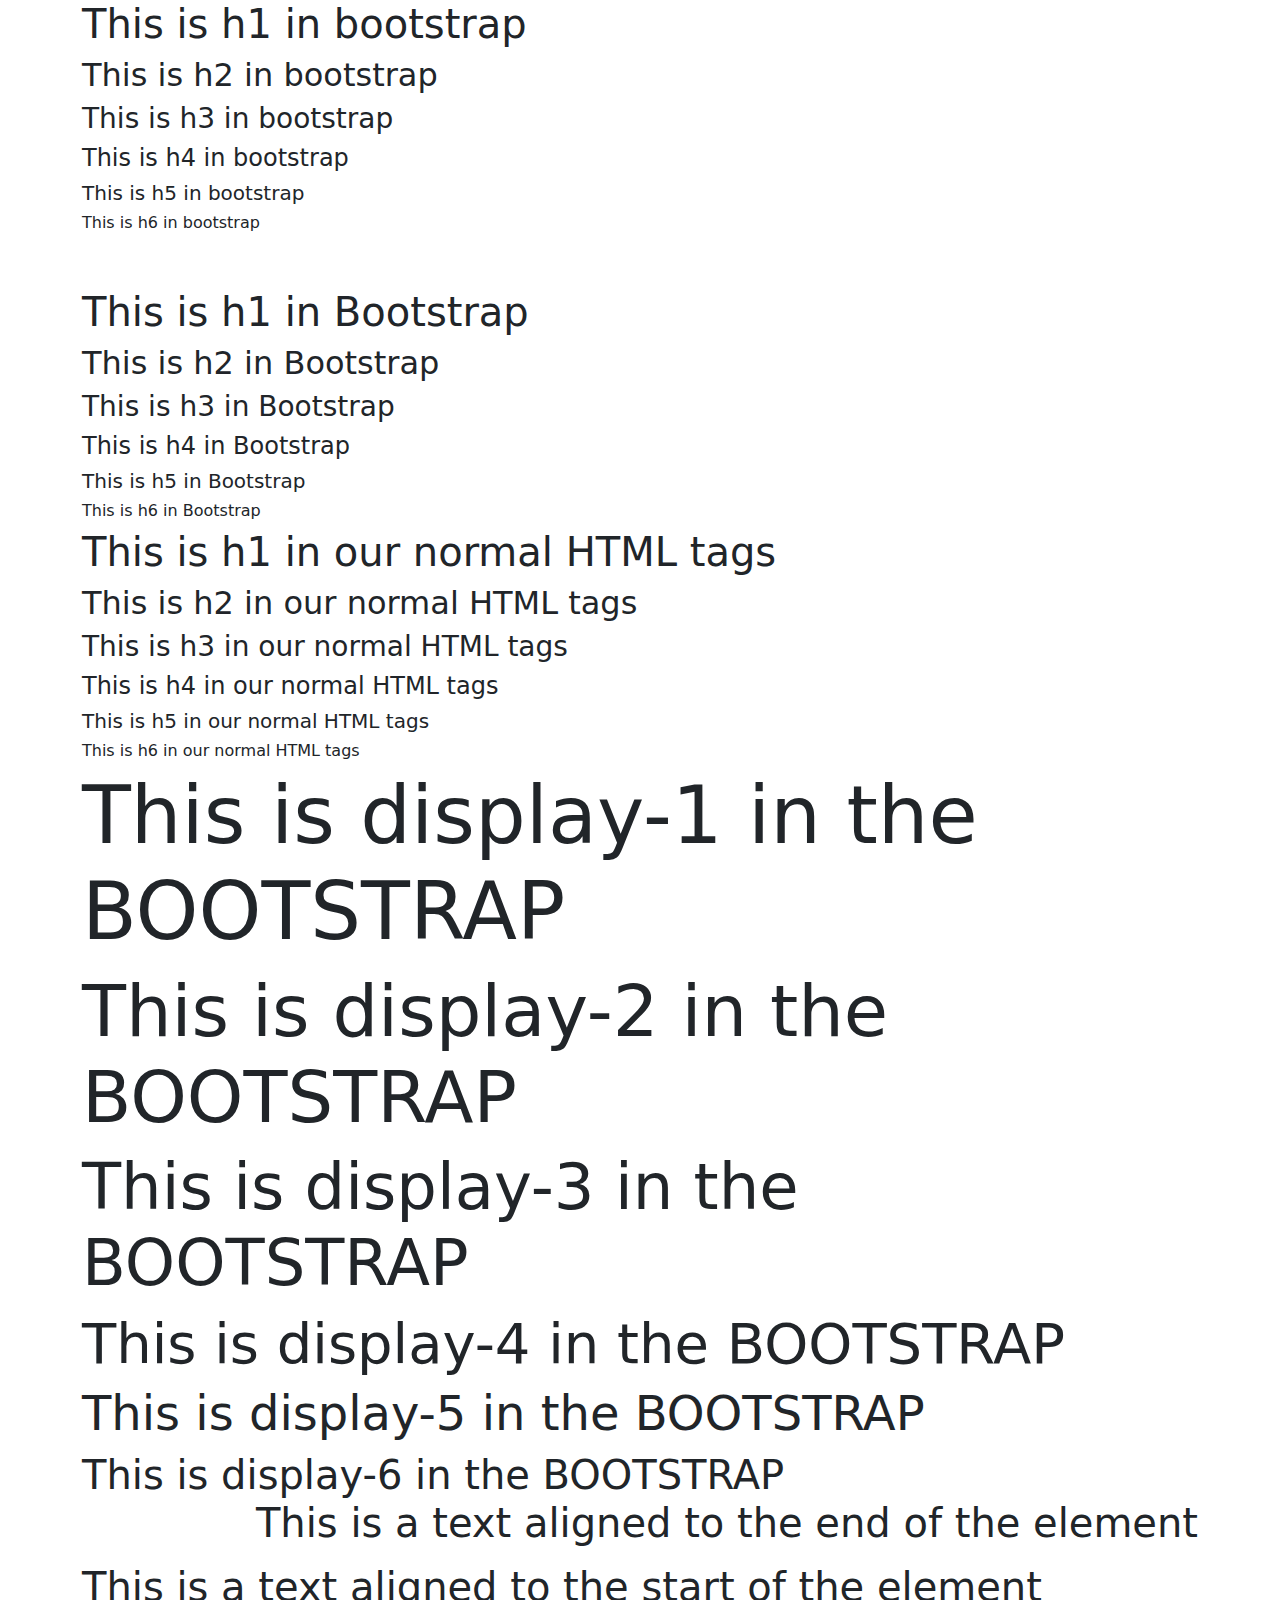
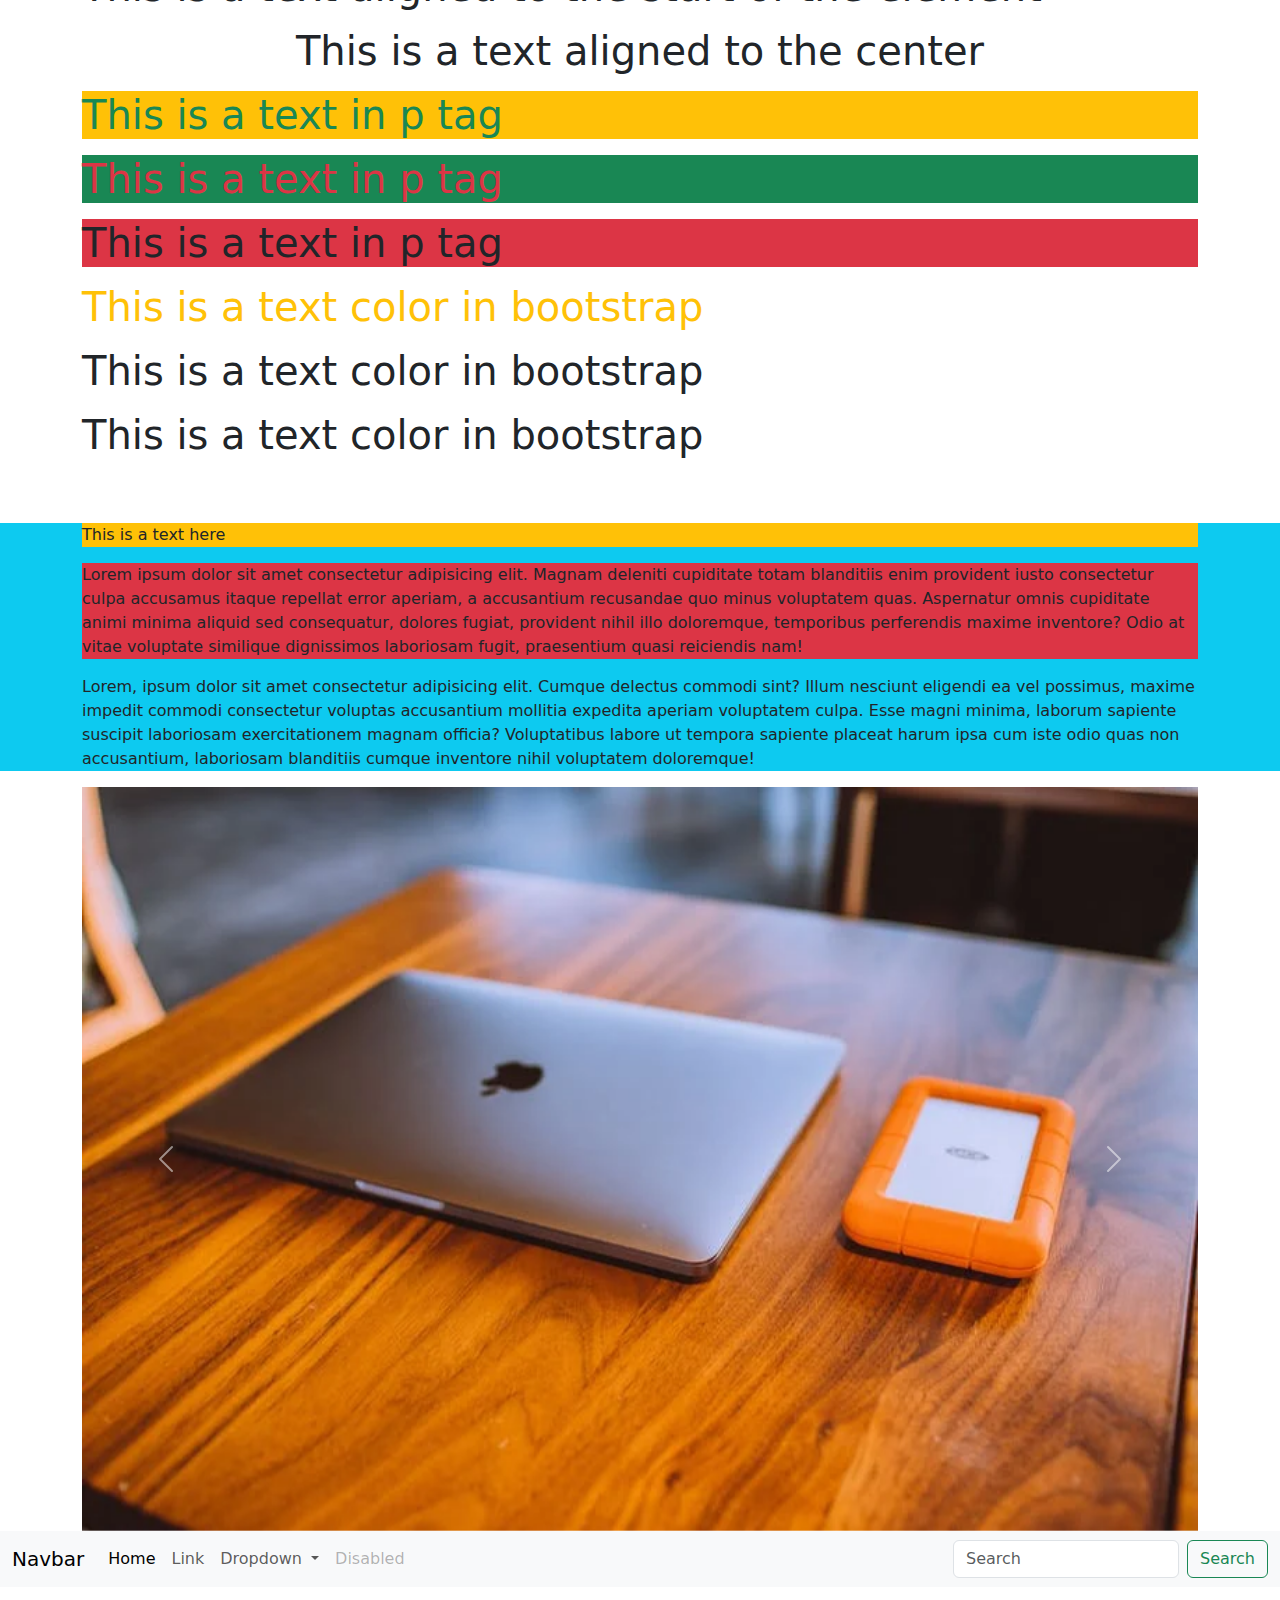
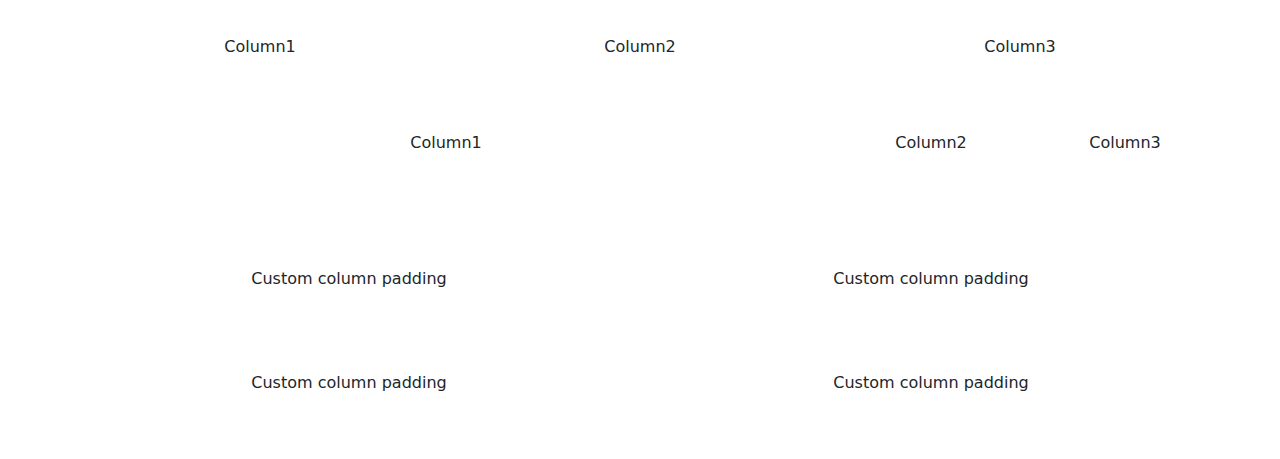
<file: HTML/BOOTSTRAP/index.html>
<!DOCTYPE html>
<html lang="en">
<head>
    <meta charset="UTF-8">
    <meta name="viewport" content="width=device-width, initial-scale=1.0">
    <title>Document</title>
    <link rel="stylesheet" href="https://cdn.jsdelivr.net/npm/bootstrap@5.3.1/dist/css/bootstrap.min.css">
</head>
<body>

    <!-- BOOTSTRAP TYPOGRAPHY -->

    <section class="container">

        <p class="h1">This is h1 in bootstrap</p>
        <p class="h2">This is h2 in bootstrap</p>
        <p class="h3">This is h3 in bootstrap</p>
        <p class="h4">This is h4 in bootstrap</p>
        <p class="h5">This is h5 in bootstrap</p>
        <p class="h6">This is h6 in bootstrap</p>
        

            <br><br>

            <!-- Bootstrap Headings -->

        <h1>This is h1 in Bootstrap</h1>
        <h2>This is h2 in Bootstrap</h2>
        <h3>This is h3 in Bootstrap</h3>
        <h4>This is h4 in Bootstrap</h4>
        <h5>This is h5 in Bootstrap</h5>
        <h6>This is h6 in Bootstrap</h6>

        <!-- HTML HEADING -->

        <h1>This is h1 in our normal HTML tags</h1>
        <h2>This is h2 in our normal HTML tags</h2>
        <h3>This is h3 in our normal HTML tags</h3>
        <h4>This is h4 in our normal HTML tags</h4>
        <h5>This is h5 in our normal HTML tags</h5>
        <h6>This is h6 in our normal HTML tags</h6>

         <!-- BOOTSTRAP DISPLAY PROPERTY -->

         <h1 class="display-1">This is display-1 in the BOOTSTRAP</h1>
         <h3 class="display-2">This is display-2 in the BOOTSTRAP</h2>
         <h4 class="display-3">This is display-3 in the BOOTSTRAP</h3>
         <h5 class="display-4">This is display-4 in the BOOTSTRAP</h4>
         <h6 class="display-5">This is display-5 in the BOOTSTRAP</h5>
         <h7 class="display-6">This is display-6 in the BOOTSTRAP</h6>

            <!-- BOOTSTRAP ALIGNMENT -->

            <div class="text-end">
                <p>This is a text aligned to the end of the element</p>
            </div>

            <div class="text-stat">
                <p>This is a text aligned to the start of the element</p>
            </div>

            <div class="text-center">
                <p>This is a text aligned to the center</p>
            </div>

            <!-- TEXT COLORS IN BOOTSTRAP -->

            <p class="text-success bg-warning">This is a text in p tag</p>
            <p class=" text-danger bg-success">This is a text in p tag</p>
            <p class="bg-danger">This is a text in p tag</p>


            <p class="text-warning">This is a text color in bootstrap</p>
            <p class="">This is a text color in bootstrap</p>
            <p class="">This is a text color in bootstrap</p>  

    </section>

    <br><br>


    <section class="container-fluid bg-info">
        
        <div class="container" >
           <p class="bg-warning">This is a text here</p>
           <p class="bg-danger">Lorem ipsum dolor sit amet consectetur adipisicing elit. Magnam deleniti cupiditate totam blanditiis enim provident iusto consectetur culpa accusamus itaque repellat error aperiam, a accusantium recusandae quo minus voluptatem quas. Aspernatur omnis cupiditate animi minima aliquid sed consequatur, dolores fugiat, provident nihil illo doloremque, temporibus perferendis maxime inventore? Odio at vitae voluptate similique dignissimos laboriosam fugit, praesentium quasi reiciendis nam! </p>
           <p class="bg-info">Lorem, ipsum dolor sit amet consectetur adipisicing elit. Cumque delectus commodi sint? Illum nesciunt eligendi ea vel possimus, maxime impedit commodi consectetur voluptas accusantium mollitia expedita aperiam voluptatem culpa. Esse magni minima, laborum sapiente suscipit laboriosam exercitationem magnam officia? Voluptatibus labore ut tempora sapiente placeat harum ipsa cum iste odio quas non accusantium, laboriosam blanditiis cumque inventore nihil voluptatem doloremque!</p>
        </div>
        
    </section>


    <section class="container">
        <div id="carouselExample" class="carousel slide">
            <div class="carousel-inner">
              <div class="carousel-item active">
                <img src="../LANDING PAGE PROJECT/Mac Landing Page.webp" class="d-block w-100" alt="...">
              </div>
              <div class="carousel-item">
                <img src="../LANDING PAGE PROJECT/Opened MacBook Tech.webp" class="d-block w-100" alt="...">
              </div>
              <div class="carousel-item">
                <img src="../LANDING PAGE PROJECT/Tech Table.webp" class="d-block w-100" alt="...">
              </div>
            </div>
            <button class="carousel-control-prev" type="button" data-bs-target="#carouselExample" data-bs-slide="prev">
              <span class="carousel-control-prev-icon" aria-hidden="true"></span>
              <span class="visually-hidden">Previous</span>
            </button>
            <button class="carousel-control-next" type="button" data-bs-target="#carouselExample" data-bs-slide="next">
              <span class="carousel-control-next-icon" aria-hidden="true"></span>
              <span class="visually-hidden">Next</span>
            </button>
          </div>
    </section>


    <section>
        <nav class="navbar navbar-expand-lg bg-body-tertiary">
            <div class="container-fluid">
              <a class="navbar-brand" href="#">Navbar</a>
              <button class="navbar-toggler" type="button" data-bs-toggle="collapse" data-bs-target="#navbarSupportedContent" aria-controls="navbarSupportedContent" aria-expanded="false" aria-label="Toggle navigation">
                <span class="navbar-toggler-icon"></span>
              </button>
              <div class="collapse navbar-collapse" id="navbarSupportedContent">
                <ul class="navbar-nav me-auto mb-2 mb-lg-0">
                  <li class="nav-item">
                    <a class="nav-link active" aria-current="page" href="#">Home</a>
                  </li>
                  <li class="nav-item">
                    <a class="nav-link" href="#">Link</a>
                  </li>
                  <li class="nav-item dropdown">
                    <a class="nav-link dropdown-toggle" href="#" role="button" data-bs-toggle="dropdown" aria-expanded="false">
                      Dropdown
                    </a>
                    <ul class="dropdown-menu">
                      <li><a class="dropdown-item" href="#">Action</a></li>
                      <li><a class="dropdown-item" href="#">Another action</a></li>
                      <li><hr class="dropdown-divider"></li>
                      <li><a class="dropdown-item" href="#">Something else here</a></li>
                    </ul>
                  </li>
                  <li class="nav-item">
                    <a class="nav-link disabled" aria-disabled="true">Disabled</a>
                  </li>
                </ul>
                <form class="d-flex" role="search">
                  <input class="form-control me-2" type="search" placeholder="Search" aria-label="Search">
                  <button class="btn btn-outline-success" type="submit">Search</button>
                </form>
              </div>
            </div>
          </nav>
    </section>


    <section class="py-5">
        <div class="container text-center">
            <div class="row">
              <div class="col-sm-2 col-lg-4">
                Column1
              </div>
              <div class="col-sm-2 col-lg-4">
                Column2
              </div>
              <div class="col-sm-6 col-lg-4">
                Column3
              </div>
            </div>
          </div>
          <br><br><br>




          <div class="container text-center">
            <div class="row gx-5 gy5">
              <div class="col-sm-2 col-md-8">
                Column1
              </div>
              <div class="col-sm-2 col-md-2">
                Column2
              </div>
              <div class="col-sm-6 col-md-2">
                Column3
              </div>
            </div>
          </div>

    </section>




    <section class="py-5">

        <div class="container overflow-hidden text-center ">
            <div class="row gx-5 gy-5 ">
              <div class="col-6">
                <div class="p-3">Custom column padding</div>
              </div>
              <div class="col-6">
                <div class="p-3">Custom column padding</div>
              </div>
              <div class="col-6">
                <div class="p-3">Custom column padding</div>
              </div>
              <div class="col-6">
                <div class="p-3">Custom column padding</div>
              </div>
            </div>
          </div>
    </section>
    <script src="https://cdn.jsdelivr.net/npm/bootstrap@5.3.1/dist/js/bootstrap.bundle.min.js"></script>
</body>
</html>
</file>
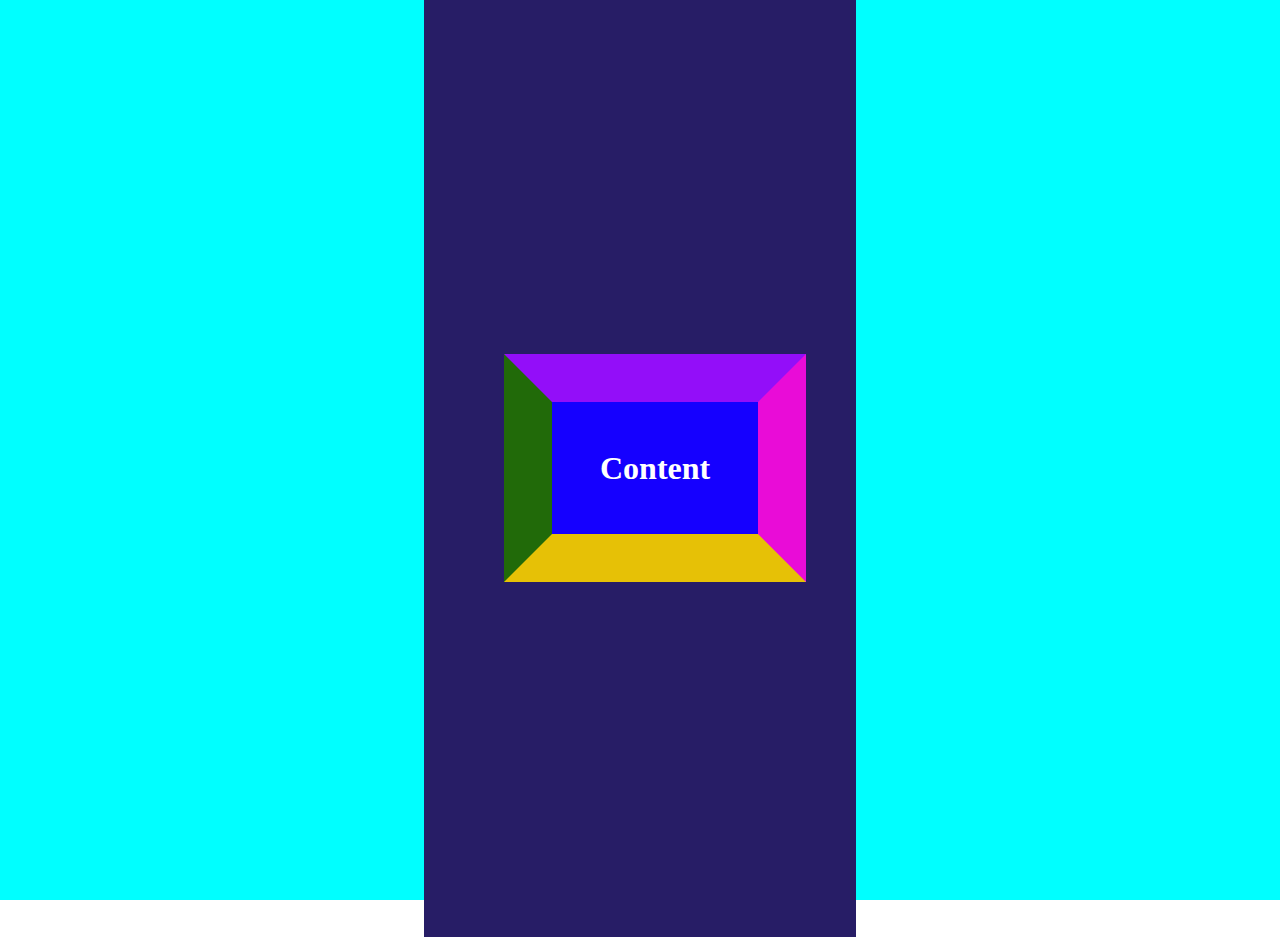
<file: HTML/BOX MODEL/index.html>
<!DOCTYPE html>
<html lang="en">
<head>
    <meta charset="UTF-8">
    <meta name="viewport" content="width=device-width, initial-scale=1.0">
    <title>Document</title>
    <link rel="stylesheet" href="/HTML/BOX MODEL/style.css">
</head>
<body>
    
    <section class="Box">
        <div class="container">
            <h1 class="content">Content</h1>
        </div>
    </section>

</body>
</html>
</file>
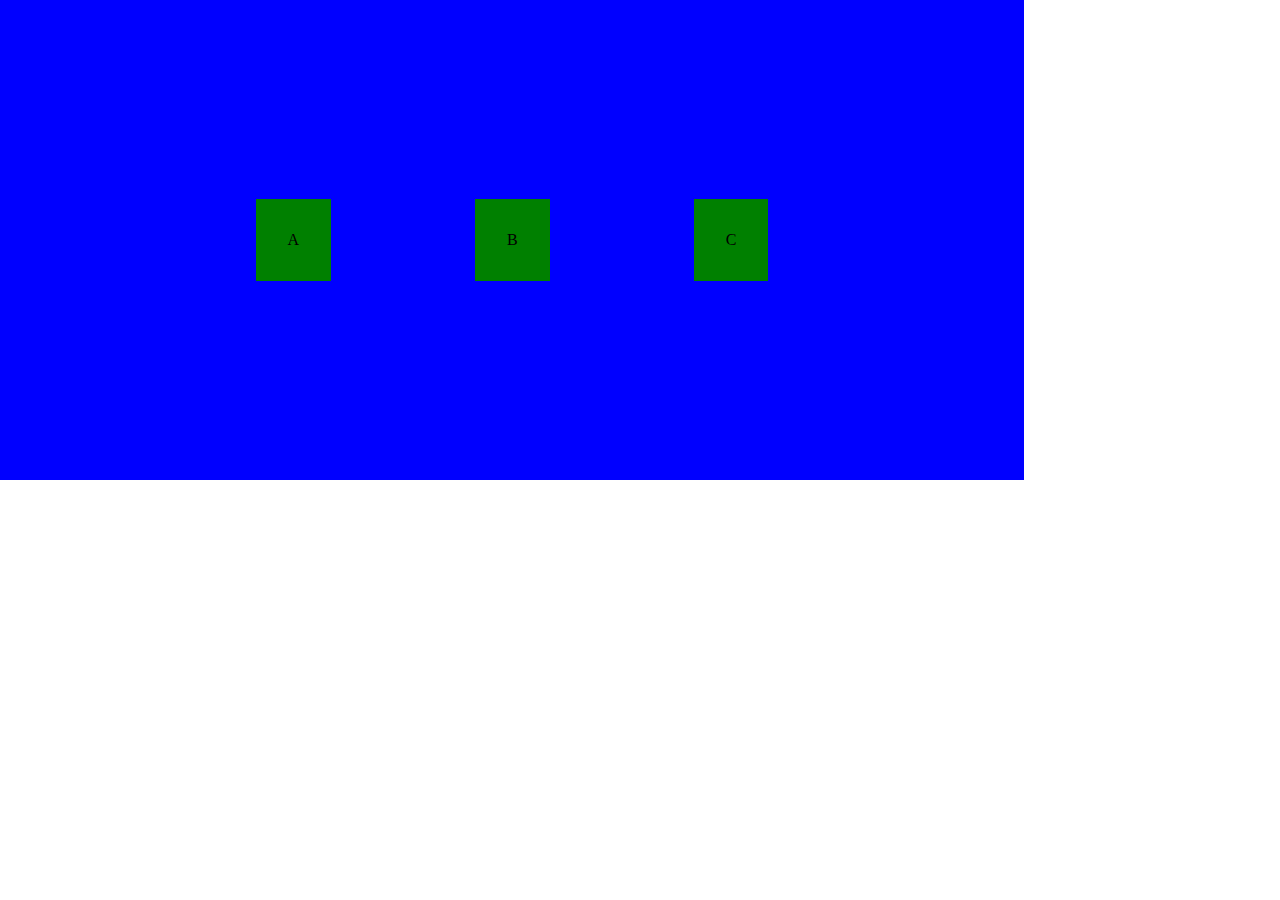
<file: HTML/FLEX BOX/index.html>
<!DOCTYPE html>
<html lang="en">
<head>
    <meta charset="UTF-8">
    <meta name="viewport" content="width=device-width, initial-scale=1.0">
    <title>Document</title>
    <link rel="stylesheet" href="../FLEX BOX/style.css">
</head>
<body>
    <!-- <div class="flex-container">
        <div style="background-color: green;"> </div>
        <div style="background-color: green;"></div>
        <div style="background-color: green;"></div>
    </div> -->



    <div class="flex-container">
        <div style="background-color: green">A</div>
        <div style="background-color: green">B</div>
        <div style="background-color: green">C</div>
        <!-- <div style="background-color: red">D</div>
        <div style="background-color: red">E</div>
        <div style="background-color: red">F</div>
        <div style="background-color: red">G</div>
        <div style="background-color: red">H</div>
        <div style="background-color: red">I</div>
        <div style="background-color: red">J</div>
        <div style="background-color: red">K</div>
        <div style="background-color: red">L</div> -->
      </div>



</body>
</html>
</file>
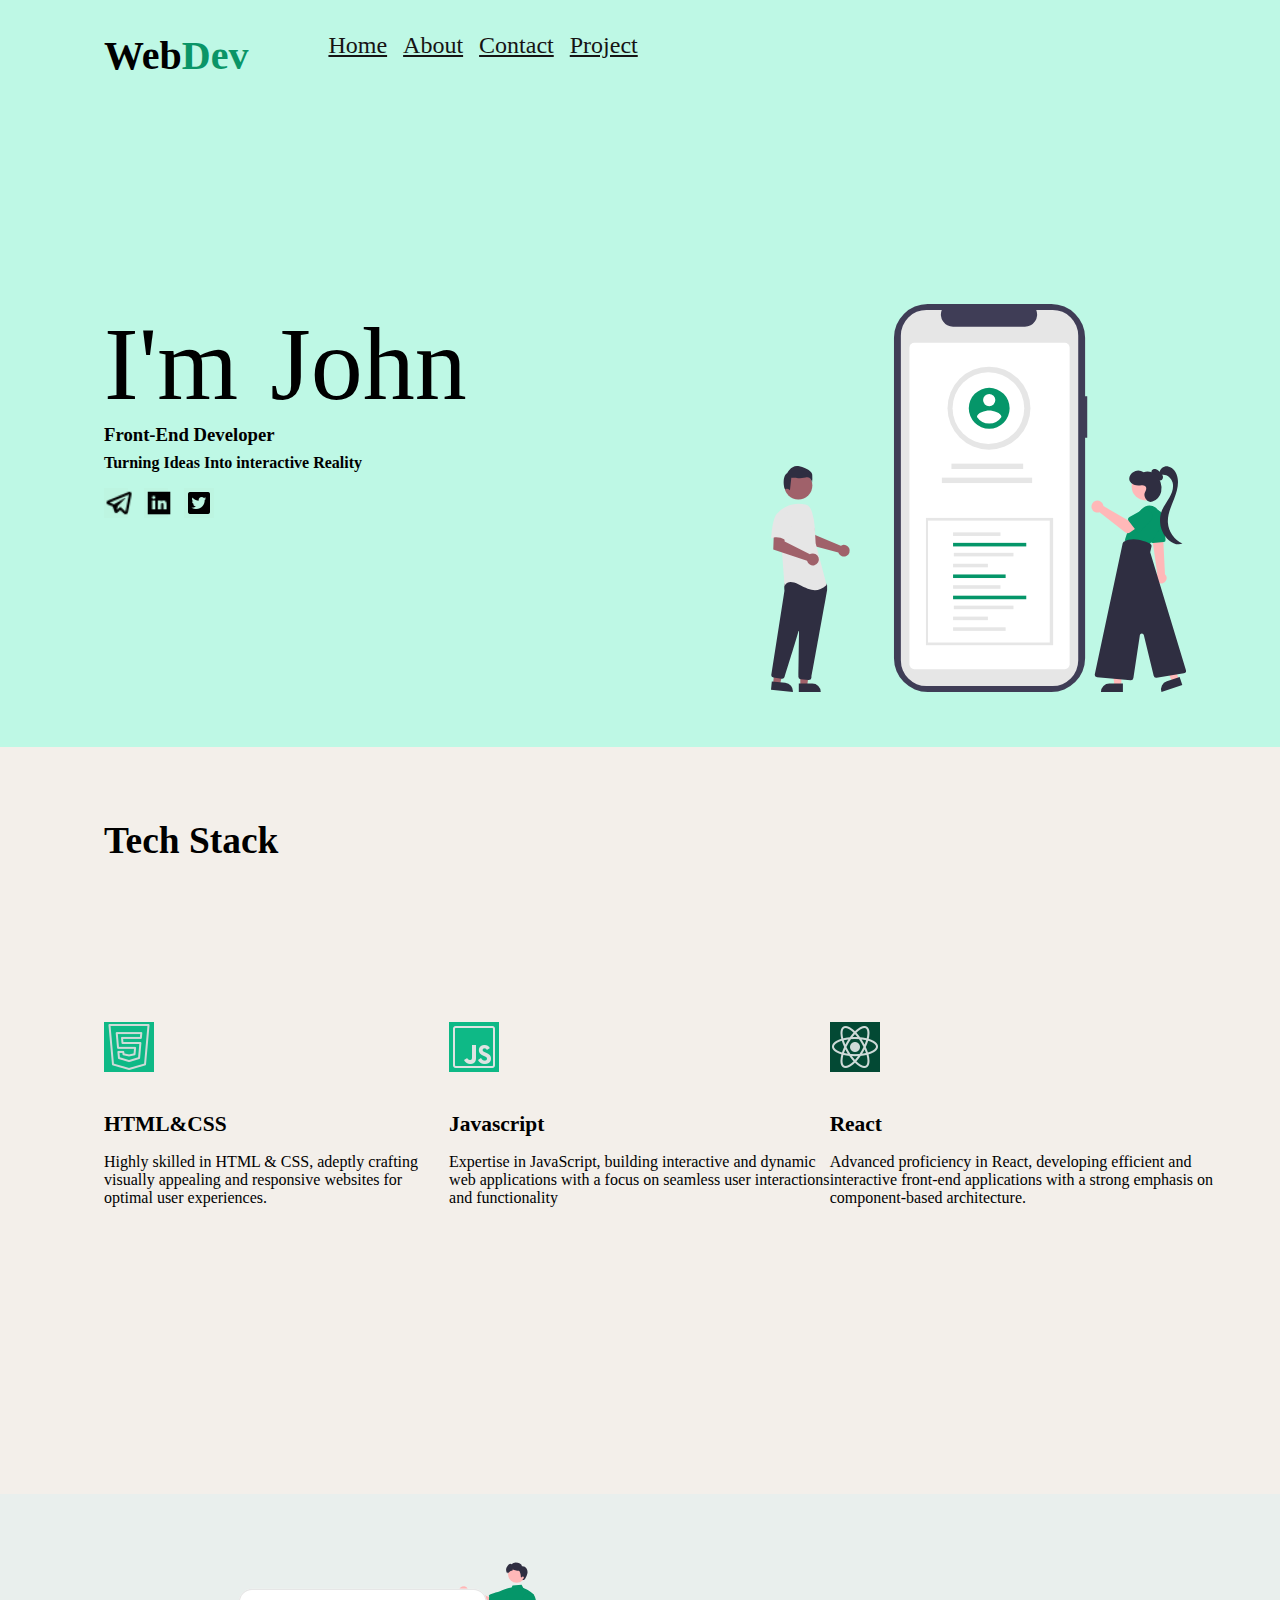
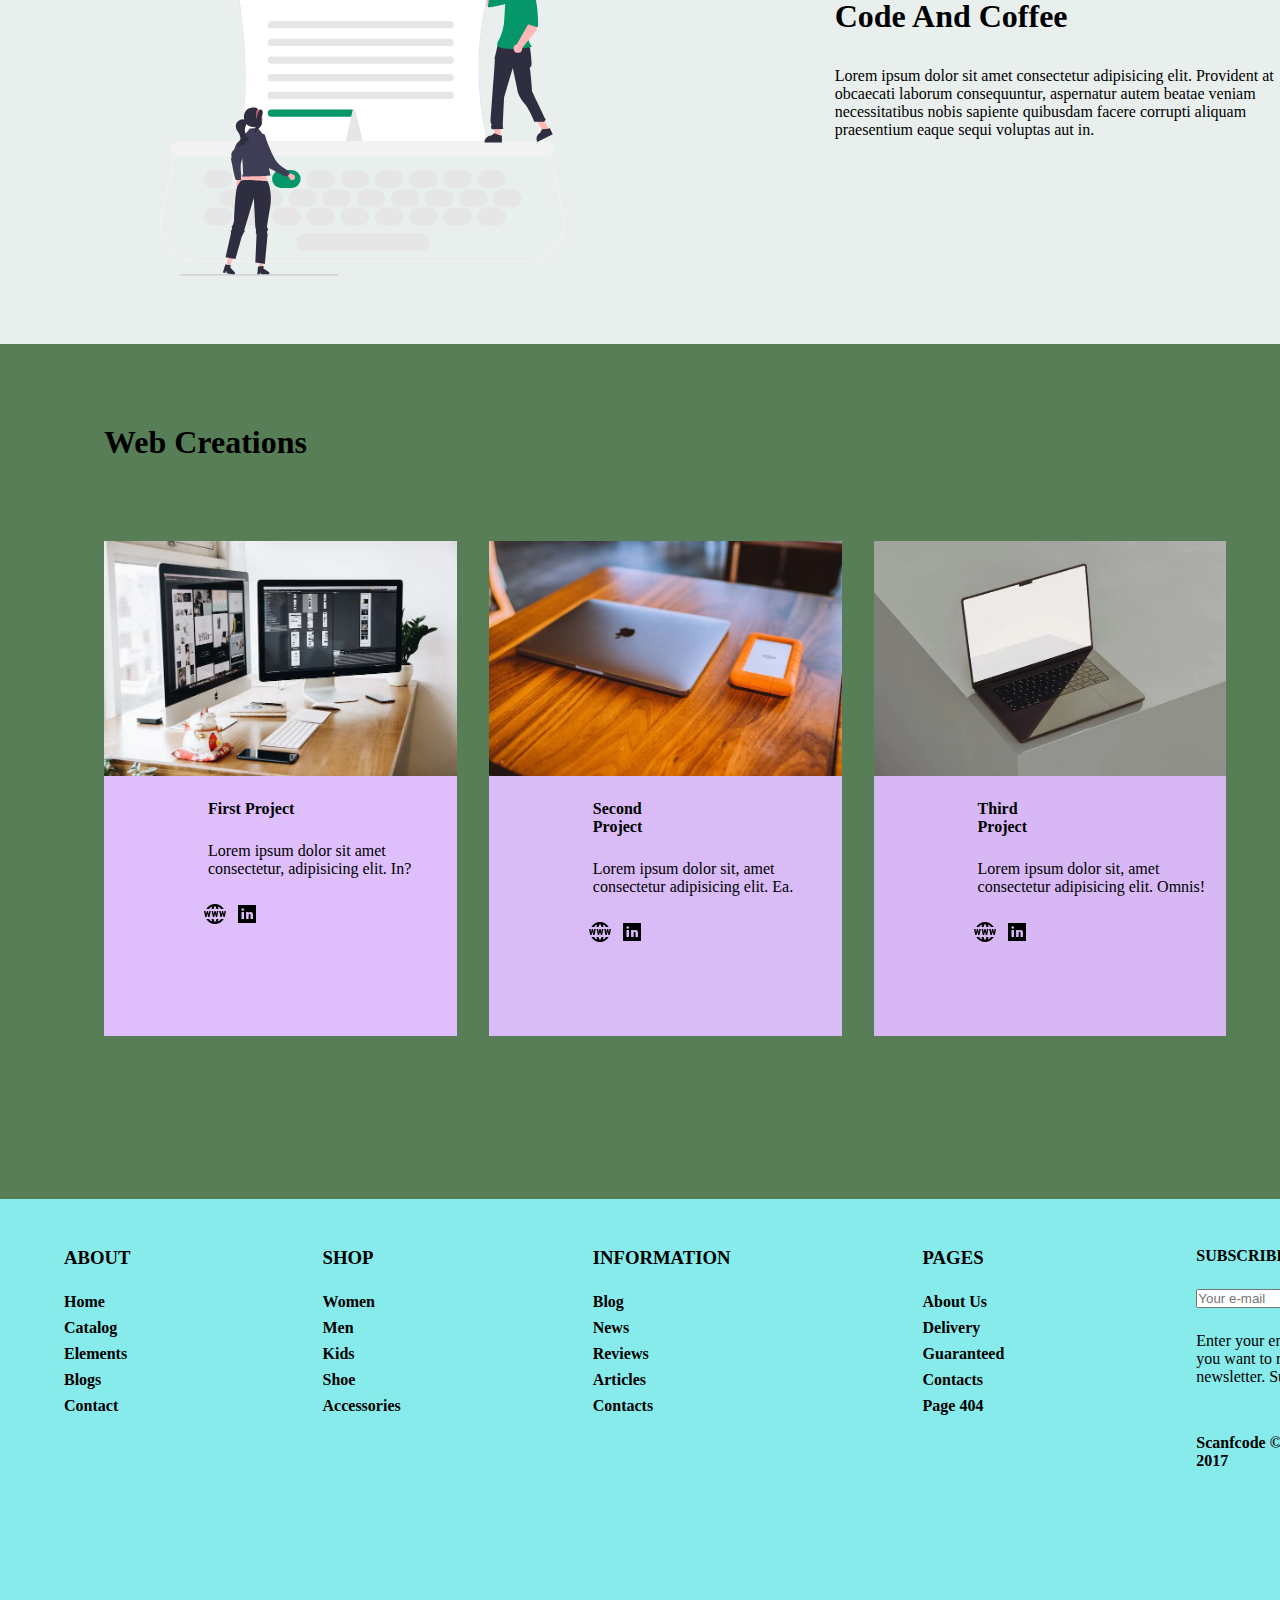
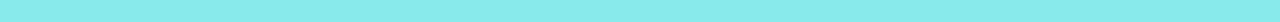
<file: HTML/LANDING PAGE PROJECT/index.html>
<!DOCTYPE html>
<html lang="en">
<head>
    <meta charset="UTF-8">
    <meta name="viewport" content="width=device-width, initial-scale=1.0">
    <title>Document</title>
    <link rel="stylesheet" href="./IndexStyle.css">
    <link rel="preconnect" href="https://fonts.googleapis.com">
<link rel="preconnect" href="https://fonts.gstatic.com" crossorigin>
<link href="https://fonts.googleapis.com/css2?family=Roboto:ital,wght@0,100;0,300;0,400;0,500;0,700;0,900;1,100;1,300;1,400;1,500;1,700;1,900&display=swap" rel="stylesheet">
</head>
<body>
    <header class="head1">

        <section class="sec1">
            <!-- <div class="divh"></div> -->
            <nav class="nav1">

                <div class="divcheck">
                    <div class="divnav">
                        <div class="divcheck1"><b>Web</b></div>
                        <div class="divnav2"><b>Dev</b></div>
                    </div>
                    <div class="divcheck2"><a href="../LANDING PAGE PROJECT/index.html" title="Home">Home</a>
                        <a href="../LANDING PAGE PROJECT/about.html"  title="About">About</a>
                        <a href="../LANDING PAGE PROJECT/contact.html" title="Contact">Contact</a>
                        <a href="../LANDING PAGE PROJECT/project.html" title="Project">Project</a>
                    </div>

                </div>
                
                <!-- <div class="div1">
                    
                    <div class="div2">
                        


                    </div>
                </div> -->
                    
            </nav>
            <div class="div3">
                <div class="map">
                    <div class="divmix">
                        <div class="divj">I'm</div>
                        <div class="divjn">John</div>
                    </div>
                    <div class="divcombo">
                        <div class="divkb">
                            <div class="divtb"><h3>Front-End Developer</h3></div>
                            <div class="divkon"><h4>Turning Ideas Into interactive Reality</h4></div>
                         
                        </div>
                        <div class="divsocials">
                            <a href="www.telegram.com"><img src="./icons8-telegram-app-24.png" alt="" title="telegram"></a>
                            <a href="www.linkedin.com"><img src="./icons8-linkedin-logo-24.png" alt="" title="linkedin"></a>
                            <a href="www.twitter.com"><img src="./icons8-twitter-squared-30.png" alt="" title="twitter"></a>
    
                         </div>

                    </div>
                </div>
                      <div class="divhero">
                        <img src="./hero-01dff752.svg" alt="" id="hero">
                      </div>
            </div>
        </section>
    
            
    </header>

    <main class="mainbabe">
        <section class="sectech">
            <div class="divcombo2">
                <h3>Tech Stack</h3>
            <div class="divmu">
                <div class="divnun">
                    <div><img src="./icons8-html-5-50 (1).png" alt=""></div>
                    <div class="divtag">
                        <h6>HTML&CSS</h6>
                        <p>Highly skilled in HTML & CSS, adeptly crafting visually appealing and responsive websites for optimal user experiences.</p>
                    </div>
                </div>
                <div class="divcum">
                    <div><img src="./icons8-javascript-50.png" alt=""></div>
                    <div class="divtag2">
                        <h6>Javascript</h6>
                        <p>Expertise in JavaScript, building interactive and dynamic web applications with a focus on seamless user interactions and functionality</p>
                    </div>
                </div>
                <div class="divsum">
                    <div><img src="./icons8-react-native-50.png" alt=""></div>
                    <div class="divtag3">
                        <h6>React</h6>
                        <p>Advanced proficiency in React, developing efficient and interactive front-end applications with a strong emphasis on component-based architecture.</p>
                    </div>
                </div>
                
                
            

            </div>
            </div>
        
            </div>
            
            <div>

            </div>
            
        </section>


    
        <section class="sectech2">
            <div class="divkey">
                <div class="divcoffee">
                    <img src="../LANDING PAGE PROJECT/code & coffee.svg" alt="" id="coffee">
                
                </div>

                <div class="divtry">
                    <h3>Code And Coffee</h3>
                    <p>Lorem ipsum dolor sit amet consectetur adipisicing elit. Provident at obcaecati laborum consequuntur, aspernatur autem beatae veniam necessitatibus nobis sapiente quibusdam facere corrupti aliquam praesentium eaque sequi voluptas aut in.</p>
                </div>
                
            </div>


            
    
        </section>
    
           

        <section class="sectech3">

          <div class="divimggbo">
            
            <div class="divh3">
                <h3>Web Creations</h3>
            </div>
            <div class="divimgall">
               
                <div class="divlastimg">
                    <img src="./Tech Table.webp" alt="">
                    <h3>First Project</h3>
                    <p>Lorem ipsum dolor sit amet consectetur, adipisicing elit. In?</p>
                    
                    <div class="divlogo">
                     <a href="www.website.com"><img src="./icons8-www-24 (1).png" alt="" title="www"></a>
                     <a href="www.linkedin.com"><img src="./icons8-linkedin-logo-24.png" alt="" title="linkedin"></a>
                    </div>
                </div>
    
                <div class="divlastimg2">
                    <img src="./Macbook Pro Tech.webp" alt="">
                    <h3>Second Project</h3>
                    <p>Lorem ipsum dolor sit, amet consectetur adipisicing elit. Ea.</p>

                    <div class="divlogo2">
                        <a href="www.website.com"><img src="./icons8-www-24 (1).png" alt="" title="www"></a>
                        <a href="www.linkedin.com"><img src="./icons8-linkedin-logo-24.png" alt="" title="linkedin"></a>
                    </div>
    
                </div>
    
                <div class="divlastimg3">
                    <img src="./Opened MacBook Tech.webp" alt="">
                    <h3>Third Project</h3>
                    <p>Lorem ipsum dolor sit, amet consectetur adipisicing elit. Omnis!</p>
                    
                    <div class="divlogo3">
                        <a href="www.website.com"><img src="./icons8-www-24 (1).png" alt="" title="www"></a>
                        <a href="www.linkedin.com"><img src="./icons8-linkedin-logo-24.png" alt="" title="linkedin"></a>
                    </div>

                </div>

            </div>

          </div>
          </div>
        </section>
    </main>

    <footer class="footerall">
        <div class="divotu">
            <div class="footergbo">
                <div class="footerstart">
                    <div class="footerhoome">
                        <h3>ABOUT</h3>
                    </div>
                    
                    <div class="divfooterlist">
                        <h4>Home</h4>
                        <h4>Catalog</h4>
                        <h4>Elements</h4>
                        <h4>Blogs</h4>
                        <h4>Contact</h4>
                    </div>
                </div>
                
                
                
                <div class="footerstart2">
                    <div class="footerhome2">
                        <h3>SHOP</h3>
                    </div>
                
                    <div class="divfooterlist2">
                        <h4>Women</h4>
                        <h4>Men</h4>
                        <h4>Kids</h4>
                        <h4>Shoe</h4>
                        <h4>Accessories</h4>
                    </div>
                
                </div>
                
                
                
                <div class="footerstart3">
                    <div class="footerhome3">
                        <h3>INFORMATION</h3>
                    </div>
                
                    <div class="divfooterlist3">
                        <h4>Blog</h4>
                        <h4>News</h4>
                        <h4>Reviews</h4>
                        <h4>Articles</h4>
                        <h4>Contacts</h4>
                    </div>
                </div>
                
                
                <div class="footerstart4">
                    <div class="footerhome4">
                        <h3>PAGES</h3>
                    </div>
                
                    <div class="divfooterlist4">
                        <h4>About Us</h4>
                        <h4>Delivery</h4>
                        <h4>Guaranteed</h4>
                        <h4>Contacts</h4>
                        <h4>Page 404</h4>
                    </div>
                </div>
            </div>
    
            

            <div class="fsjoint">
                <div class="fscombine">
                    <div class="footerjoin">
                        <div class="footerstart5">
                            <div class="footerhome4">
                                <h4>SUBSCRIBE TO NEWS</h4>
                            </div>
                        
                            <div class="divfooterlist5">
                                <input type="e-mail" placeholder="Your e-mail" title="Your e-mail">
                            </div>
                        
                            <div class="divclassp">
                                <p>Enter your email address if you want to recieve our newsletter. Subscribe now!</p>
                            </div>
                        
                            
                        
                        
                          </div>
                    
                           
                    </div>
        
        
                    <div class="fsubmit">
                        <div class="footerhome2">
                            <h4>Scanfcode © Copyright 2017</h4>
                        </div>
                        
                       
                    </div>
                </div>

                <div class="submit">
                    <img src="./icons8-sent-24 (1).png" alt="">
                </div>
            </div>

           
    
        </div>

       
        <!-- <div class="footerstart">
            <div class="footerhome">
                <h3>HOME</h3>
            </div>
            
            <div class="divfooterlist">
                <h6>Home</h6>
                <h6>Catalog</h6>
                <h6>Elements</h6>
                <h6>Blogs</h6>
                <h6>Contact</h6>
            </div>
        </div> -->

    </footer>
    
</body>
</html>
</file>
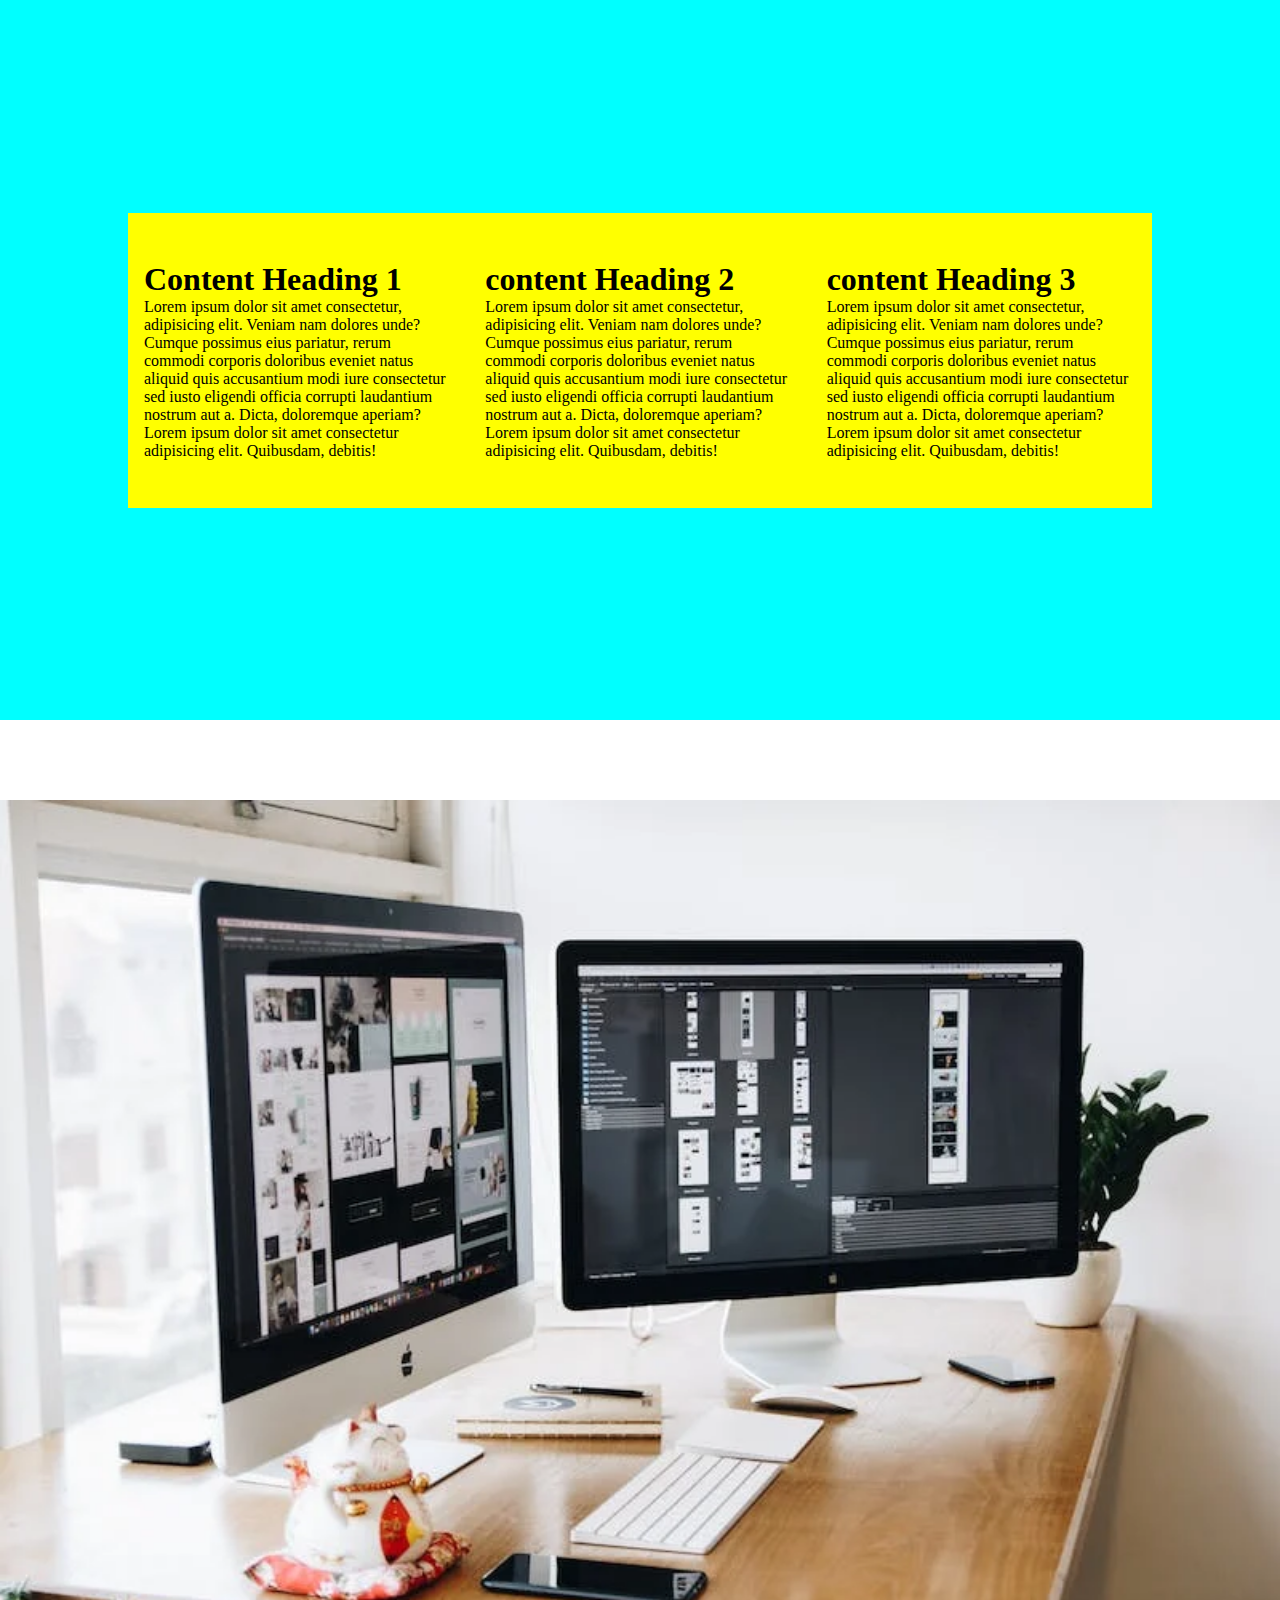
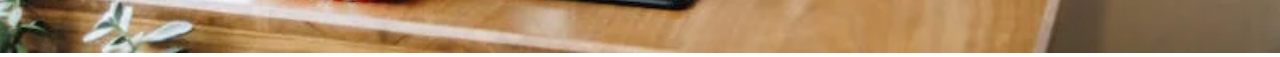
<file: HTML/MEDIA QUERY/index.html>
<!DOCTYPE html>
<html lang="en">
<head>
    <meta charset="UTF-8">
    <meta name="viewport" content="width=device-width, initial-scale=1.0">
    <title>Document</title>
    <link rel="stylesheet" href="../MEDIA QUERY/style.css">
</head>
<body>




    <section class="container">
        <div class="subContainer">
            <div>
                <h1>Content Heading 1</h1>
                <p>Lorem ipsum dolor sit amet consectetur, adipisicing elit. Veniam nam dolores unde? Cumque possimus eius pariatur, rerum commodi corporis doloribus eveniet natus aliquid quis accusantium modi iure consectetur sed iusto eligendi officia corrupti laudantium nostrum aut a. Dicta, doloremque aperiam?</p>
                <p>Lorem ipsum dolor sit amet consectetur adipisicing elit. Quibusdam, debitis!</p>
            </div>
            <div>
                <h1>content Heading 2</h1>
                <p>Lorem ipsum dolor sit amet consectetur, adipisicing elit. Veniam nam dolores unde? Cumque possimus eius pariatur, rerum commodi corporis doloribus eveniet natus aliquid quis accusantium modi iure consectetur sed iusto eligendi officia corrupti laudantium nostrum aut a. Dicta, doloremque aperiam?</p>
                <p>Lorem ipsum dolor sit amet consectetur adipisicing elit. Quibusdam, debitis!</p>
            </div>
            <div class="displaynon">
                <h1>content Heading 3</h1>
                <p>Lorem ipsum dolor sit amet consectetur, adipisicing elit. Veniam nam dolores unde? Cumque possimus eius pariatur, rerum commodi corporis doloribus eveniet natus aliquid quis accusantium modi iure consectetur sed iusto eligendi officia corrupti laudantium nostrum aut a. Dicta, doloremque aperiam?</p>
                <p>Lorem ipsum dolor sit amet consectetur adipisicing elit. Quibusdam, debitis!</p>
            </div>

            
        </div>
    </section>


    <section class="secimg">
        <div class="imgsetup">
            <img src="./Tech Table.webp" alt="">
        </div>
    </section>

    <!-- <section class="container">
        <div class="subContainer">
            <div>
                <h1>content Heading </h1>
                <p>Lorem ipsum dolor sit amet consectetur, adipisicing elit. Veniam nam dolores unde? Cumque possimus eius pariatur, rerum commodi corporis doloribus eveniet natus aliquid quis accusantium modi iure consectetur sed iusto eligendi officia corrupti laudantium nostrum aut a. Dicta, doloremque aperiam?</p>
                <p>Lorem ipsum dolor sit amet consectetur adipisicing elit. Quibusdam, debitis!</p>
            </div>
            <div>
                <h1>content Heading </h1>
                <p>Lorem ipsum dolor sit amet consectetur, adipisicing elit. Veniam nam dolores unde? Cumque possimus eius pariatur, rerum commodi corporis doloribus eveniet natus aliquid quis accusantium modi iure consectetur sed iusto eligendi officia corrupti laudantium nostrum aut a. Dicta, doloremque aperiam?</p>
                <p>Lorem ipsum dolor sit amet consectetur adipisicing elit. Quibusdam, debitis!</p>
            </div>
            <div>
                <h1>content Heading </h1>
                <p>Lorem ipsum dolor sit amet consectetur, adipisicing elit. Veniam nam dolores unde? Cumque possimus eius pariatur, rerum commodi corporis doloribus eveniet natus aliquid quis accusantium modi iure consectetur sed iusto eligendi officia corrupti laudantium nostrum aut a. Dicta, doloremque aperiam?</p>
                <p>Lorem ipsum dolor sit amet consectetur adipisicing elit. Quibusdam, debitis!</p>
            </div>
        </div>
    </section> -->
</body>
</html>
    
</body>
</html>
</file>
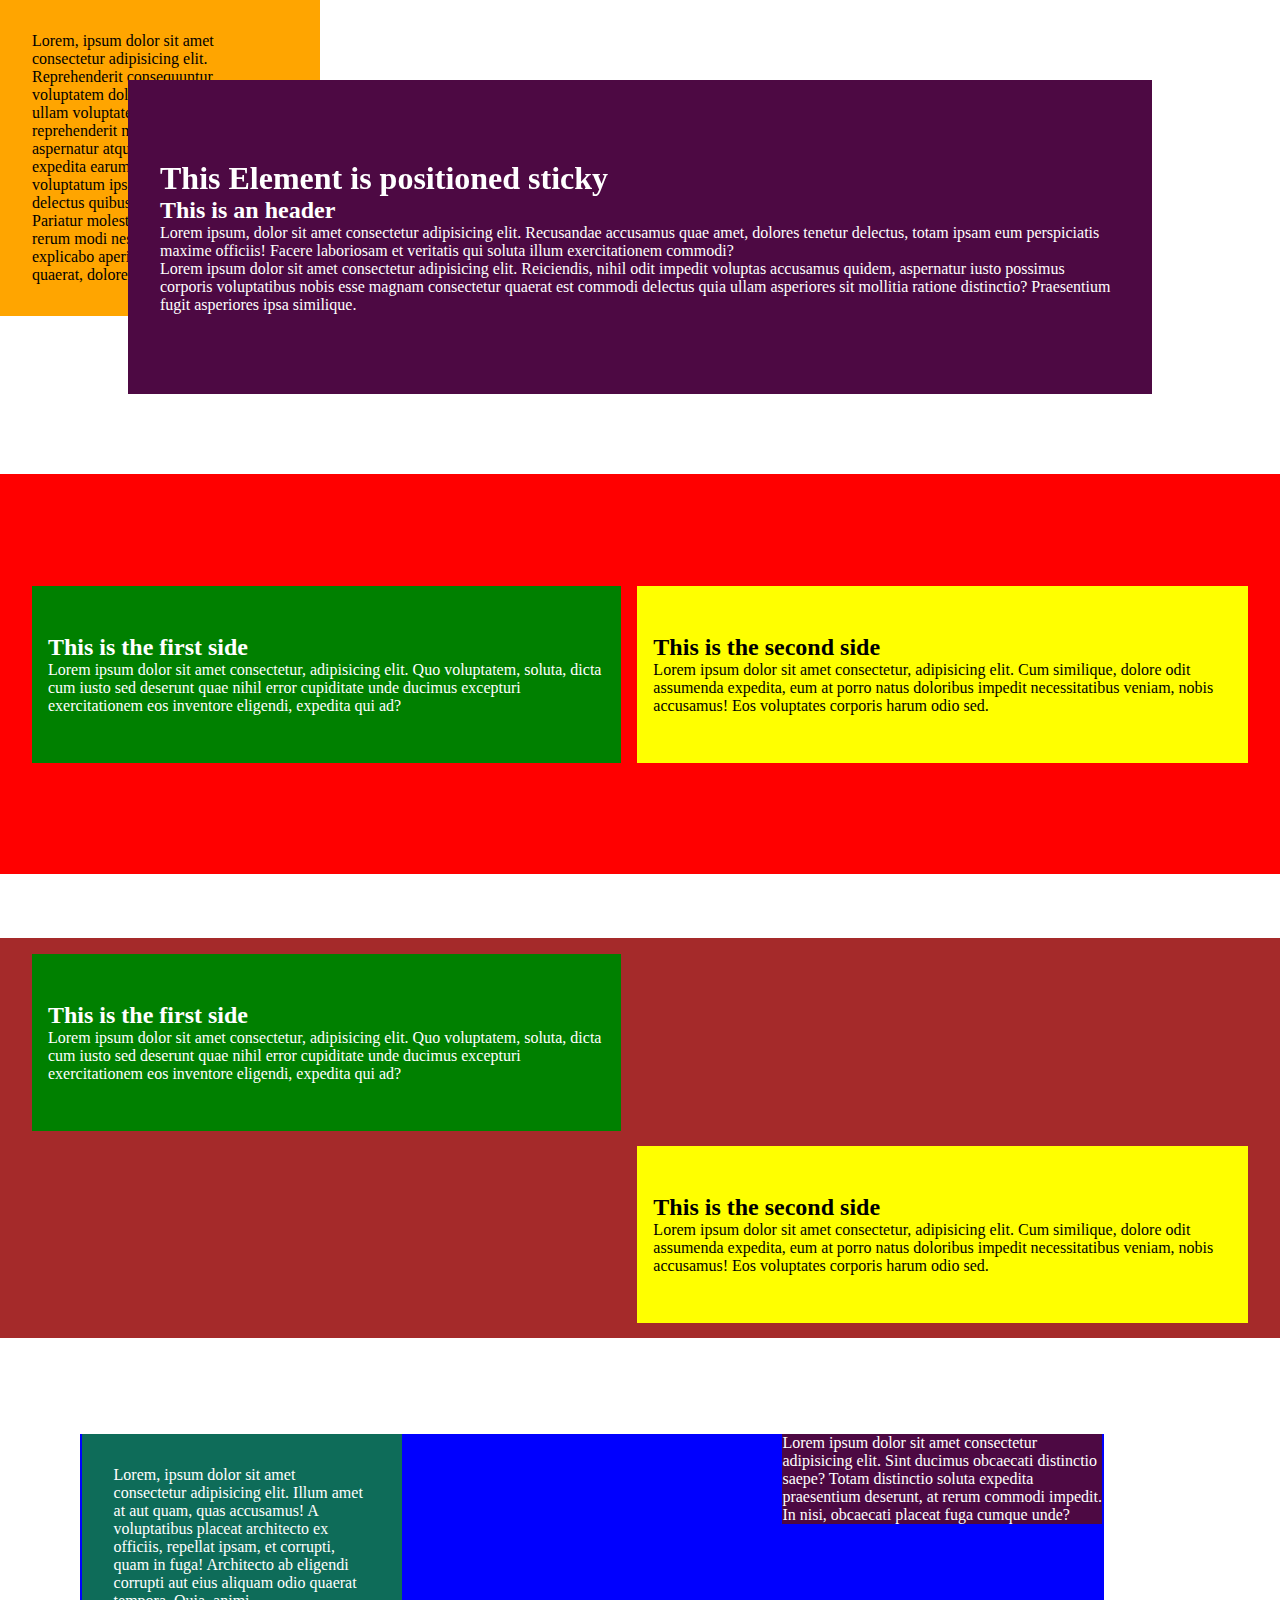
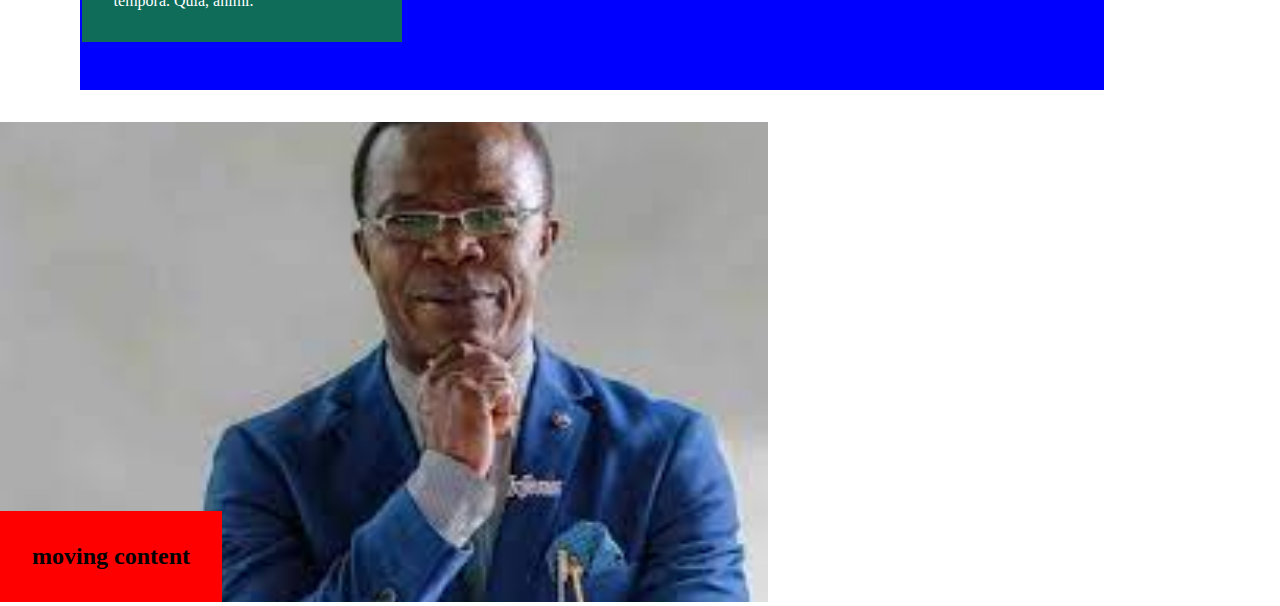
<file: HTML/POSITIONING/index.html>
<!DOCTYPE html>
<html lang="en">
<head>
    <meta charset="UTF-8">
    <meta name="viewport" content="width=device-width, initial-scale=1.0">
    <title>Document</title>
    <link rel="stylesheet" href="../POSITIONING/style.css">
</head>
<body>
    <!-- position sticky -->
    <div class="stickyContainer">
        <h1 class="heading1">This Element is positioned sticky</h1>
        <h2>This is an header</h2>
        <p>Lorem ipsum, dolor sit amet consectetur adipisicing elit. Recusandae accusamus quae amet, dolores tenetur delectus, totam ipsam eum perspiciatis maxime officiis! Facere laboriosam et veritatis qui soluta illum exercitationem commodi?</p>
        <p>
            Lorem ipsum dolor sit amet consectetur adipisicing elit. Reiciendis, nihil odit impedit voluptas accusamus quidem, aspernatur iusto possimus corporis voluptatibus nobis esse magnam consectetur quaerat est commodi delectus quia ullam asperiores sit mollitia ratione distinctio? Praesentium fugit asperiores ipsa similique.
        </p>
    </div>


     <!-- static -->
    <section class="sec1">
       
        <div class="sec1-content1">
            <h2>This is the first side</h2>
            <p>Lorem ipsum dolor sit amet consectetur, adipisicing elit. Quo voluptatem, soluta, dicta cum iusto sed deserunt quae nihil error cupiditate unde ducimus excepturi exercitationem eos inventore eligendi, expedita qui ad?</p>

        </div>

        <div class="sec1-content2">
            <h2>This is the second side</h2>
            <p>Lorem ipsum dolor sit amet consectetur, adipisicing elit. Cum similique, dolore odit assumenda expedita, eum at porro natus doloribus impedit necessitatibus veniam, nobis accusamus! Eos voluptates corporis harum odio sed.</p>
        </div>
    </section>

    <!-- relative -->

    <section class="sec2">
       
        <div class="sec2-content1">
            <h2>This is the first side</h2>
            <p>Lorem ipsum dolor sit amet consectetur, adipisicing elit. Quo voluptatem, soluta, dicta cum iusto sed deserunt quae nihil error cupiditate unde ducimus excepturi exercitationem eos inventore eligendi, expedita qui ad?</p>

        </div>

        <div class="sec2-content2">
            <h2>This is the second side</h2>
            <p>Lorem ipsum dolor sit amet consectetur, adipisicing elit. Cum similique, dolore odit assumenda expedita, eum at porro natus doloribus impedit necessitatibus veniam, nobis accusamus! Eos voluptates corporis harum odio sed.</p>
        </div>
    </section>

    <!-- position fixed -->

    <div class="content1">
        <p>Lorem, ipsum dolor sit amet consectetur adipisicing elit. Reprehenderit consequuntur voluptatem dolorum iste. Aperiam quod ullam voluptate, accusantium reprehenderit maxime molestias aspernatur atque, placeat, cumque nulla expedita earum velit natus consequatur voluptatum ipsa tenetur perferendis delectus quibusdam optio neque! Pariatur molestiae fugiat consequuntur rerum modi nesciunt vero, amet ipsa sit explicabo aperiam, tenetur ex at quaerat, dolore corrupti earum tempore.</p>

        
    </div>

    <!-- position absolute -->

    <section class="sec4">

        <p class="sec4-content1">Lorem ipsum dolor sit amet consectetur adipisicing elit. Sint ducimus obcaecati distinctio saepe? Totam distinctio soluta expedita praesentium deserunt, at rerum commodi impedit. In nisi, obcaecati placeat fuga cumque unde?</p>

        <p class="sec4-content2">Lorem, ipsum dolor sit amet consectetur adipisicing elit. Illum amet at aut quam, quas accusamus! A voluptatibus placeat architecto ex officiis, repellat ipsam, et corrupti, quam in fuga! Architecto ab eligendi corrupti aut eius aliquam odio quaerat tempora. Quia, animi.</p>
    </section>

    <!-- Positioning Texts in an Image -->
    <section class="imagecontainer">
        <img src="../WEEK1/download (1).jpeg" alt="" class="img">
        <h2 class="move">
            moving content
        </h2>
    </section>

    

    
</body>
</html>
</file>
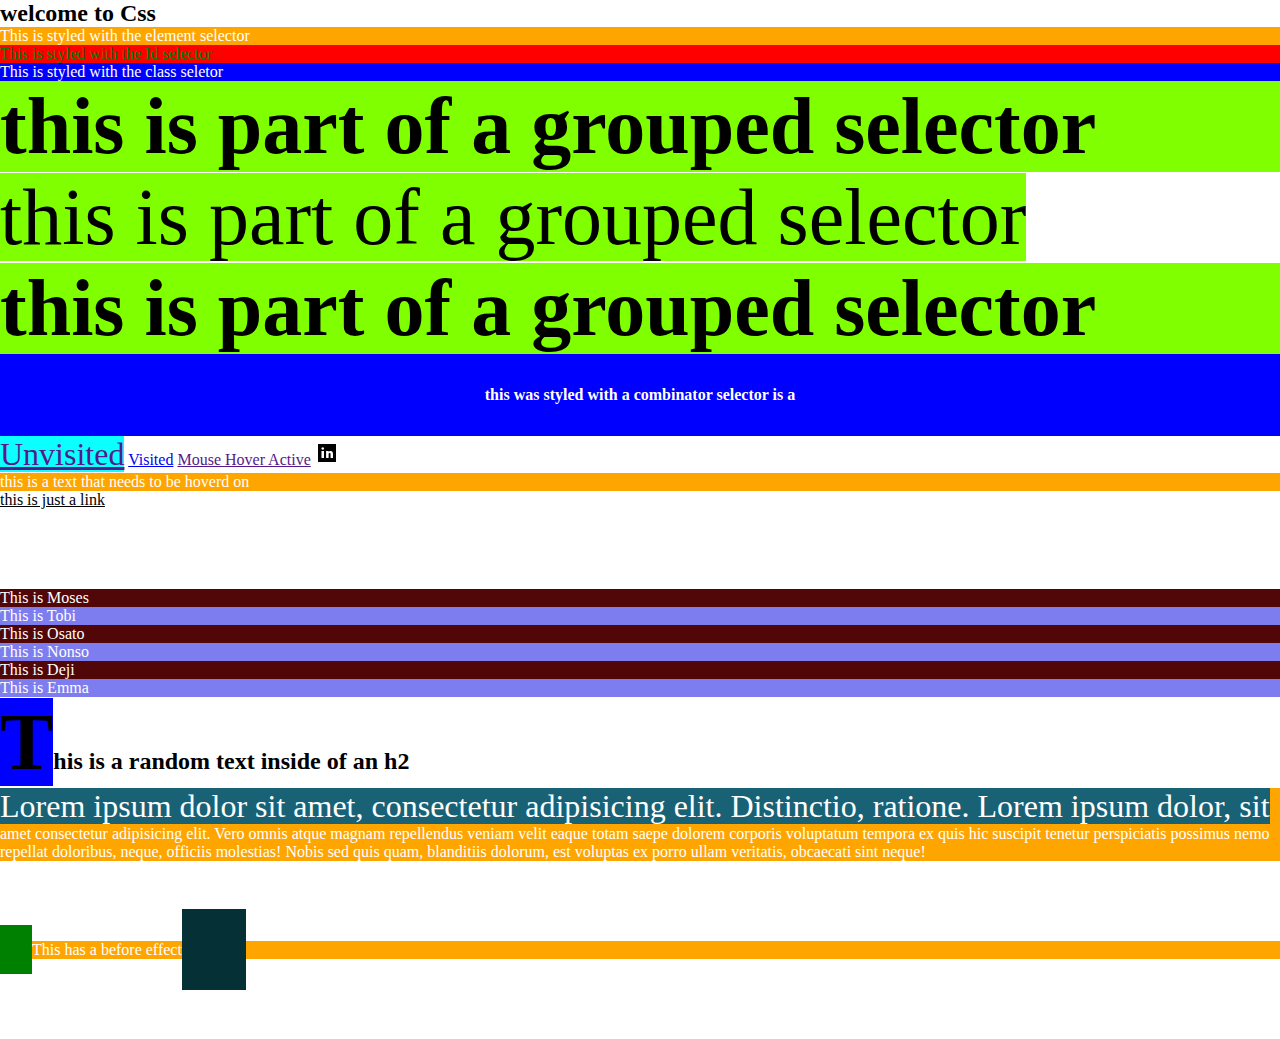
<file: HTML/SELECTORS/index.html>
<!DOCTYPE html>
<html lang="en">
<head>
    <meta charset="UTF-8">
    <meta name="viewport" content="width=device-width, initial-scale=1.0">
    <title>Document</title>
    <link rel="stylesheet" href="../SELECTORS/SelectorStyle.css">
</head>
<body>
    <h2>welcome to Css</h2>

    <div>
        <!-- element selector -->
        <p>This is styled with the element selector</p>
        <!-- id selector -->
        <p id="ptag">This is styled with the Id selector</p>
        <!-- class selector -->
        <p class="pclass">This is styled with the class seletor</p>
    </div>

    <!-- grouping selector -->
    <div>
        <h1>this is part of a grouped selector</h1>
        <span>this is part of a grouped selector</span>
        <h5>this is part of a grouped selector</h5>
    </div>
    <!-- combinator selector -->
     <div class="combinator">
        <h4>this was styled with a combinator selector is a</h4>
     </div>

     <!-- Pseudo Classes  -->

     <div>
        <a class="unvisited" href="">Unvisited</a>
        <a class="visited" href="https://www.google.com" target="_blank">Visited</a>
        <a class="selected" href="">Mouse Hover </a>
        <a class="active" href="">Active</a>
        <a href="www.linkedin.com"><img src="../LANDING PAGE PROJECT/icons8-linkedin-logo-24.png" alt=""></a>
        <p class="ptext">this is a text that needs to  be hoverd on </p>
        <a href="https://www.facebook.com" target="_blank" class="randomLink"> this is just a link</a>
     </div>

     <!-- :first-child :last-child :nth-child()  -->

     <ul class="menu">
        <li>This is Moses </li>
        <li>This is Tobi</li>
        <li>This is Osato</li>
        <li>This is Nonso</li>
        <li>This is Deji</li>
        <li>This is Emma</li>
     </ul>

     <!-- Pseudo-elements  -->

     <div class="element">
        <h2 class="header1">This is a random text inside of an h2</h2>
        <p class="text1">Lorem ipsum dolor sit amet, consectetur adipisicing elit. Distinctio, ratione. Lorem ipsum dolor, sit amet consectetur adipisicing elit. Vero omnis atque magnam repellendus veniam velit eaque totam saepe dolorem corporis voluptatum tempora ex quis hic suscipit tenetur perspiciatis possimus nemo repellat doloribus, neque, officiis molestias! Nobis sed quis quam, blanditiis dolorum, est voluptas ex porro ullam veritatis, obcaecati sint neque!</p>
     </div>

     <!-- Pseudo-elements ::before ::after  -->

     <div style="margin-top: 5rem; margin-bottom: 5rem;">
        <p class="thisTag">This has a before effect</p>
        <!-- <p class="afterTag">This has an after effect</p> -->
     </div>

</body>
</html>
</file>
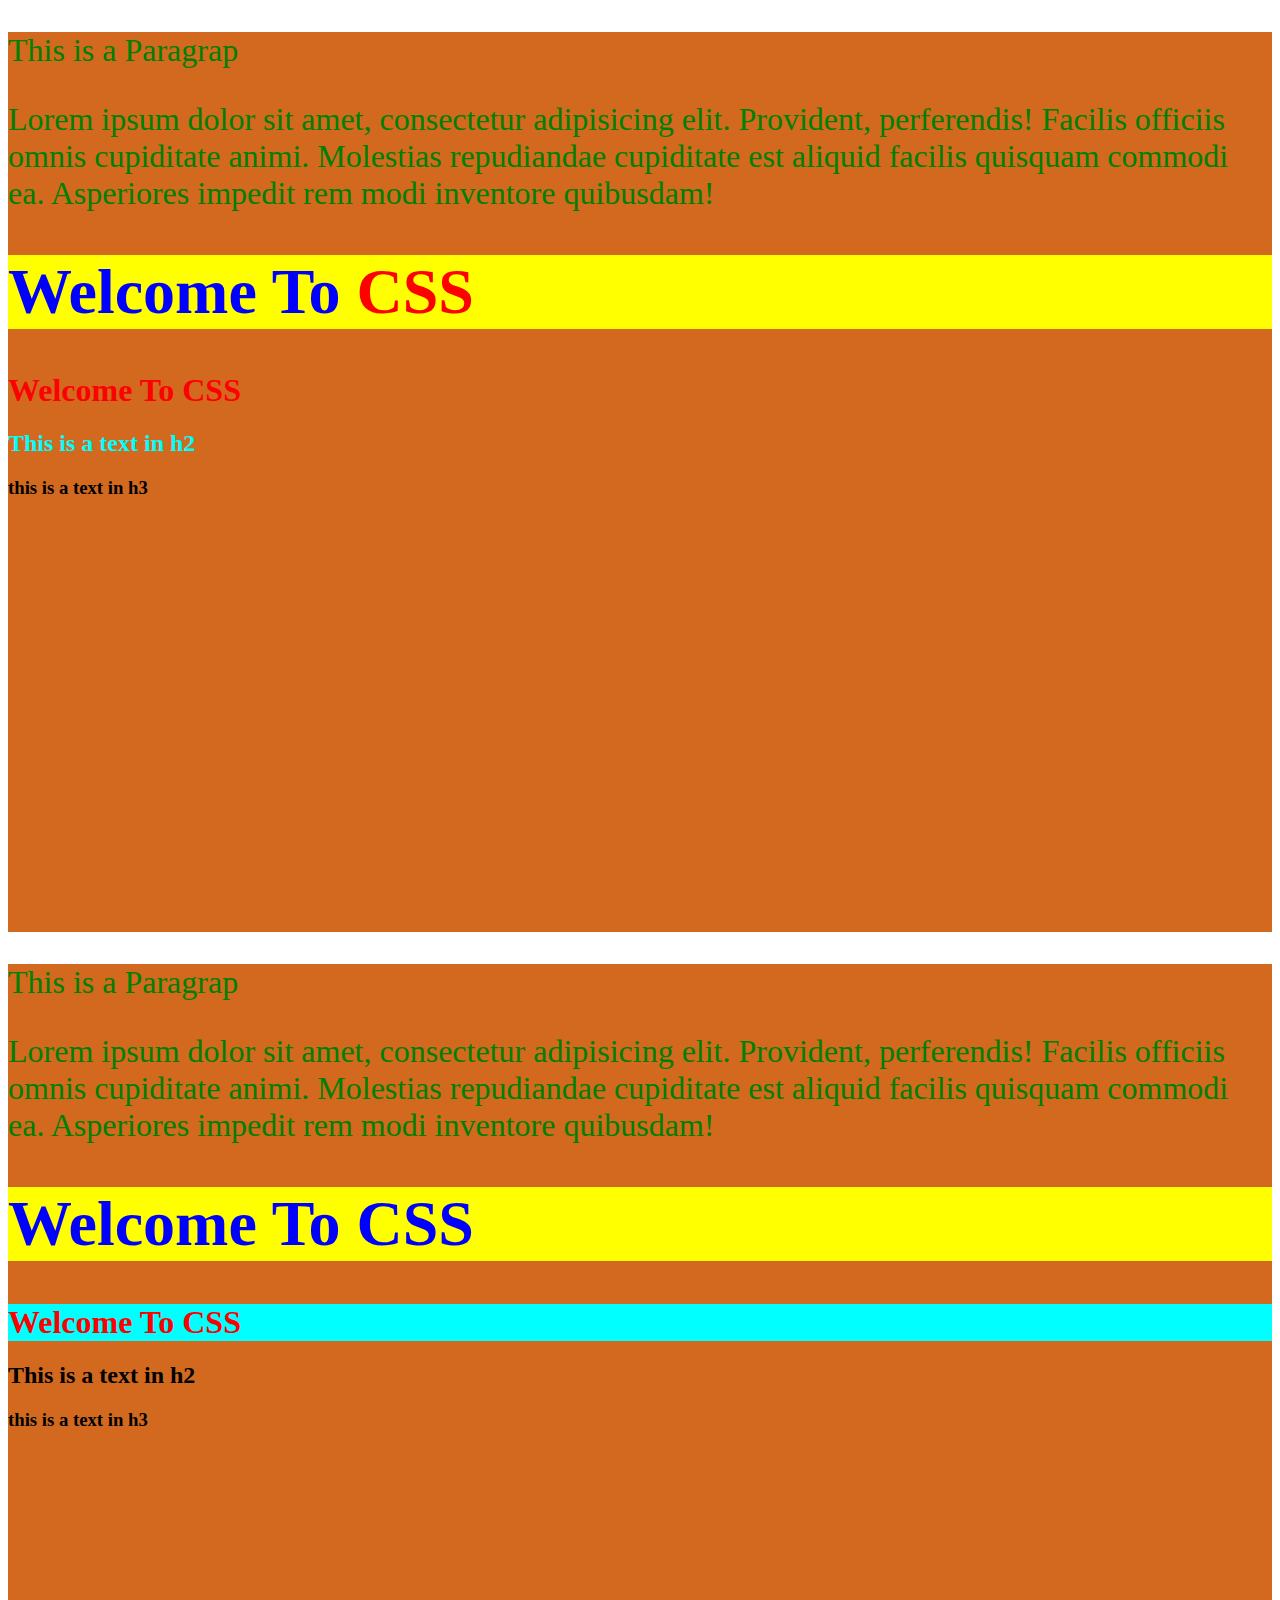
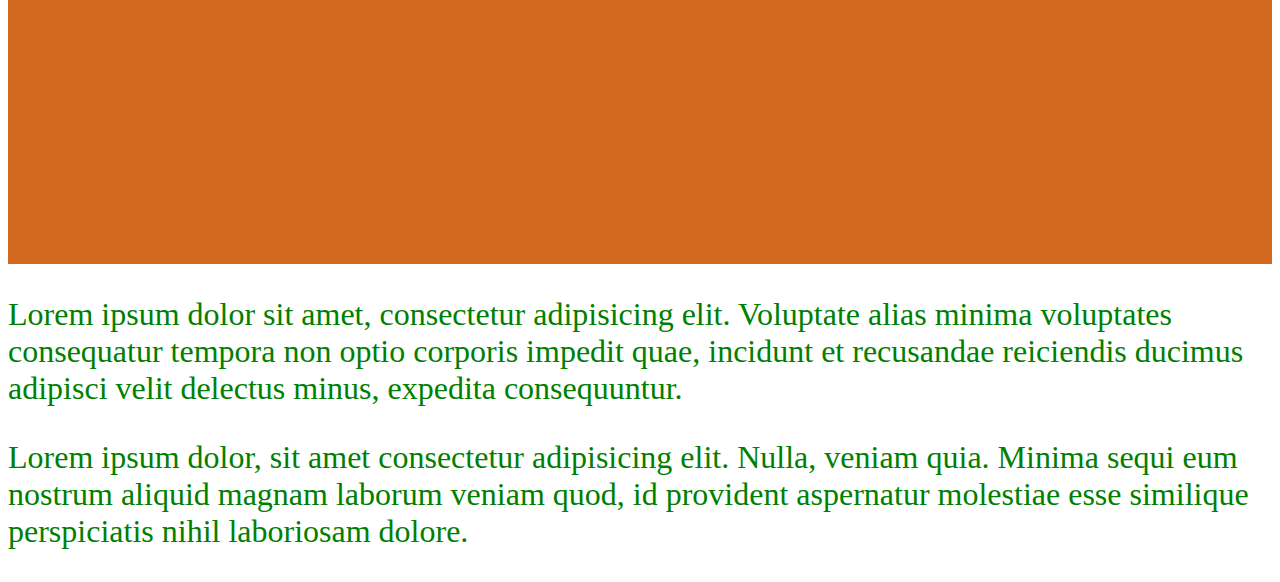
<file: HTML/WEEK2/index.html>
<!DOCTYPE html>
<html lang="en">
<head>
    <meta charset="UTF-8">
    <meta name="viewport" content="width=device-width, initial-scale=1.0">
    <title>Document</title>
    <link rel="stylesheet" href="./style.css">
    <style>
        p{
            color: green;
            font-size: 2rem;
        }

        #text1{
            font-size: 4rem;
            background-color: yellow;
        }

        .secondtext{
            background-color: aqua;
        }

        div p{

        }

    </style>
</head>
<body>
    <section style="width: 100%; height: 100vh; background-color: chocolate;">
        <p>This is a Paragrap</p>
        <p>Lorem ipsum dolor sit amet, consectetur adipisicing elit. Provident, perferendis! Facilis officiis omnis cupiditate animi. Molestias repudiandae cupiditate est aliquid facilis quisquam commodi ea. Asperiores impedit rem modi inventore quibusdam!</p>
        <h1 id="text1">Welcome To <span style="color: red;">CSS</span></h1>
        <h1><span style="color: red;">Welcome</span> To CSS</h1>
        <h2 id="text2">This is a text in h2</h2>
        <h3 class="texts">this is a text in h3</h3>
    </section>


    <section style="width: 100%; height: 100vh; background-color: chocolate;">
        <p>This is a Paragrap</p>
        <p>Lorem ipsum dolor sit amet, consectetur adipisicing elit. Provident, perferendis! Facilis officiis omnis cupiditate animi. Molestias repudiandae cupiditate est aliquid facilis quisquam commodi ea. Asperiores impedit rem modi inventore quibusdam!</p>
        <h1 id="text1">Welcome To CSS</h1>
        <h1 class="secondtext">Welcome To CSS</h1>
        <h2>This is a text in h2</h2>
        <h3>this is a text in h3</h3>
    </section>

    <section>
        <div>
            <p>Lorem ipsum dolor sit amet, consectetur adipisicing elit. Voluptate alias minima voluptates consequatur tempora non optio corporis impedit quae, incidunt et recusandae reiciendis ducimus adipisci velit delectus minus, expedita consequuntur.</p>
        </div>

        <p>Lorem ipsum dolor, sit amet consectetur adipisicing elit. Nulla, veniam quia. Minima sequi eum nostrum aliquid magnam laborum veniam quod, id provident aspernatur molestiae esse similique perspiciatis nihil laboriosam dolore.</p>
        




    </section>











    
</body>
</html>
</file>
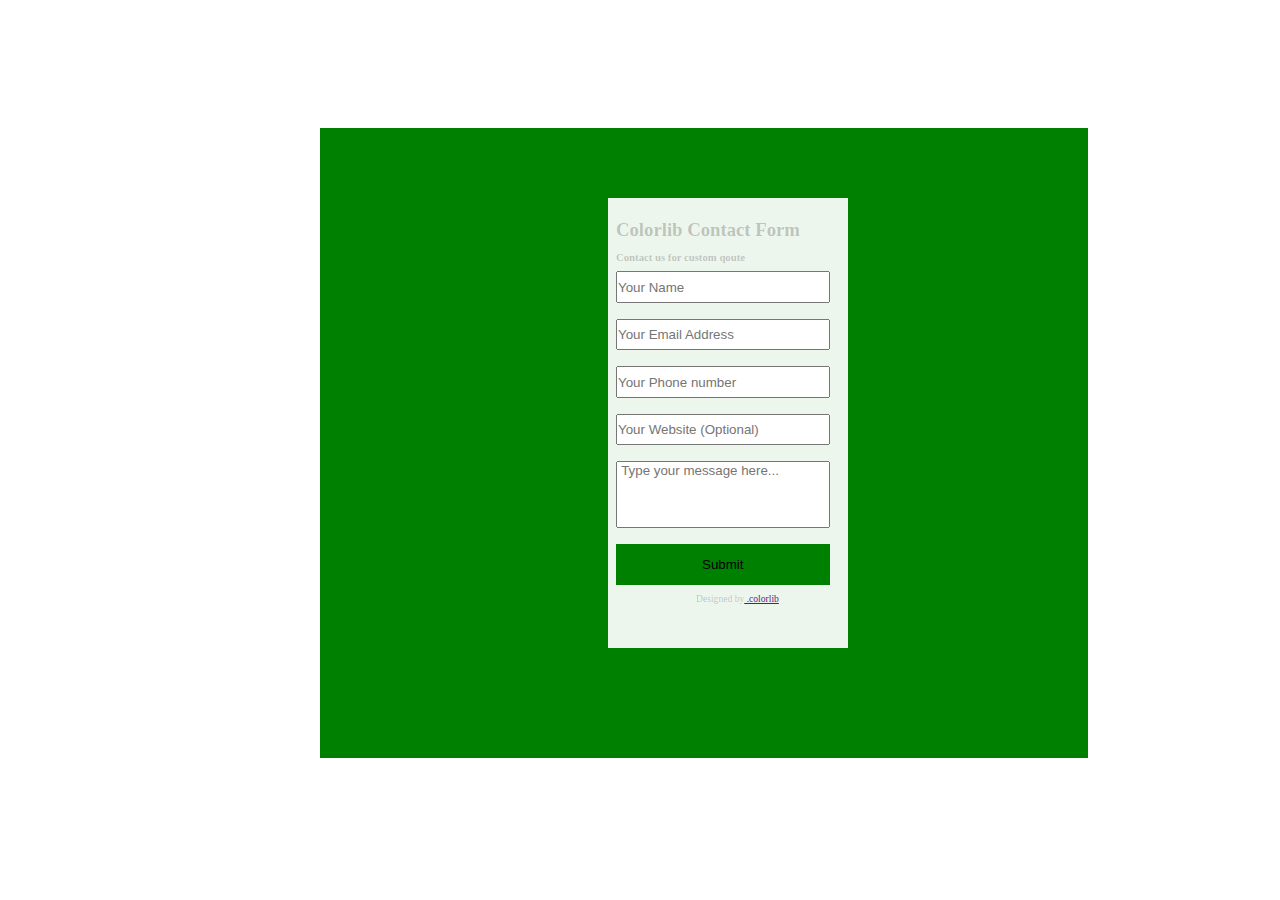
<file: HTML/Assignment/index/index.html>
<!DOCTYPE html>
<html lang="en">
<head>
    <meta charset="UTF-8">
    <meta name="viewport" content="width=device-width, initial-scale=1.0">
    <title>Document</title>
    <link rel="stylesheet" href="./style.css">
</head>
<body>
    
    <section class="s1">
        <form class="f">

            <div class="d1">
                <h3 class="p">Colorlib Contact Form</h3>
                <h6 class="h6">Contact us for custom qoute</h6>
            </div>

            <div class="d2">
                <input type="Your Name" placeholder="Your Name" class="n" >
                
                <input type="Your Email Address" placeholder="Your Email Address" class="e">
                
                <input type="Your Phone number" placeholder="Your Phone number" class="pn">
                <input type="Your Website" placeholder="Your Website (Optional)" class="w">
                <input type="Type your message here" placeholder="Type your message here..." class="t" style="text-align: left;">
                <input type="submit" class="sub">
                
            </div>
            <section class="s2">
                <span class="span">Designed by</span><a href="" class="ap"> .colorlib</a>

            </section>

            






        </form>
    </section>
</body>
</html>
</file>
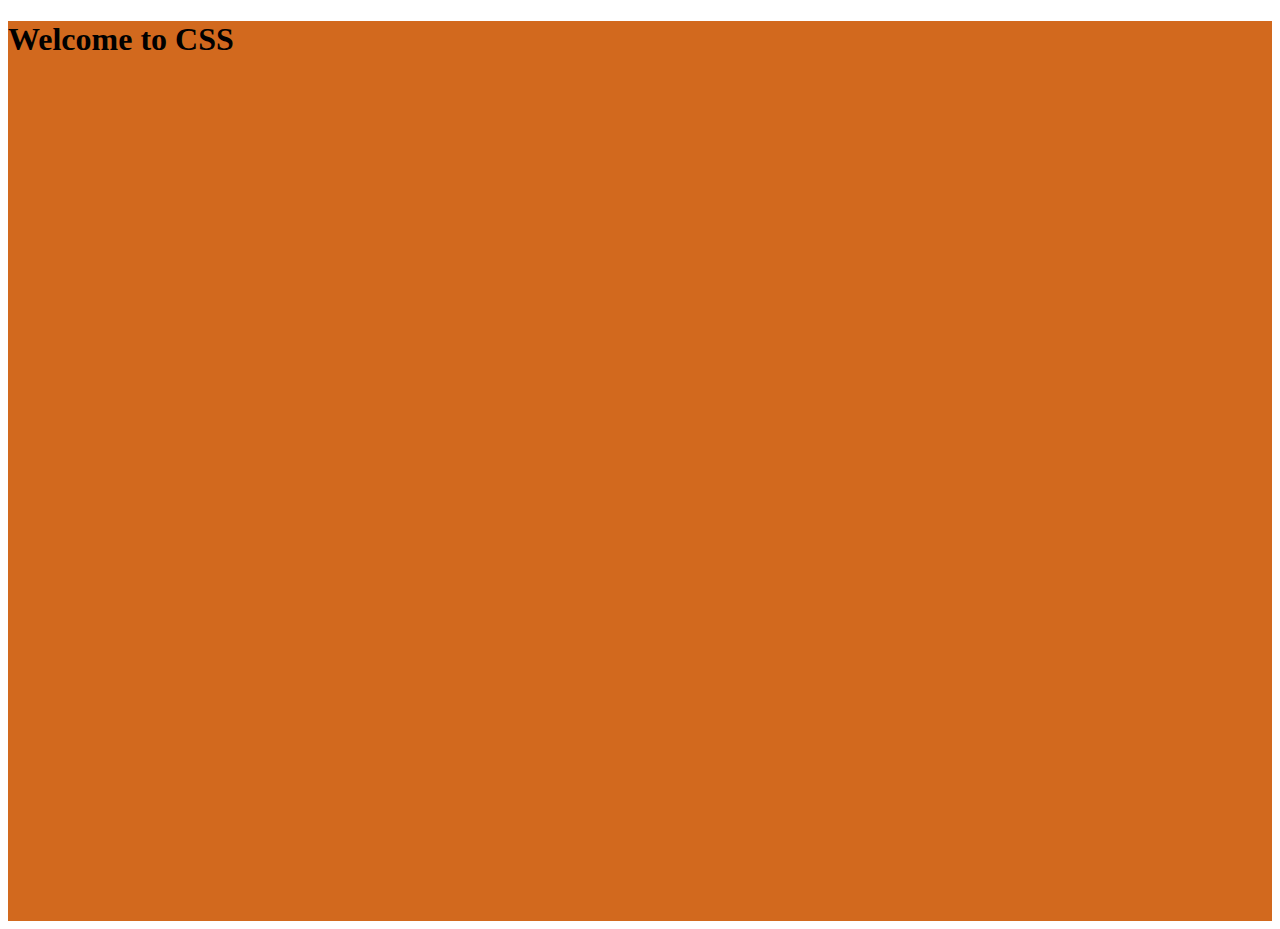
<file: HTML/WEEK1/cssClass/index.html>
<!DOCTYPE html>
<html lang="en">
<head>
    <meta charset="UTF-8">
    <meta name="viewport" content="width=device-width, initial-scale=1.0">
    <title>Document</title>
    <link rel="stylesheet" href="./Style.css">
</head>
<body>
<section style="width: 100%; height: 100vh; background-color: chocolate;">
    <h1>Welcome to CSS</h1>
</section>
</body>
</html>
</file>
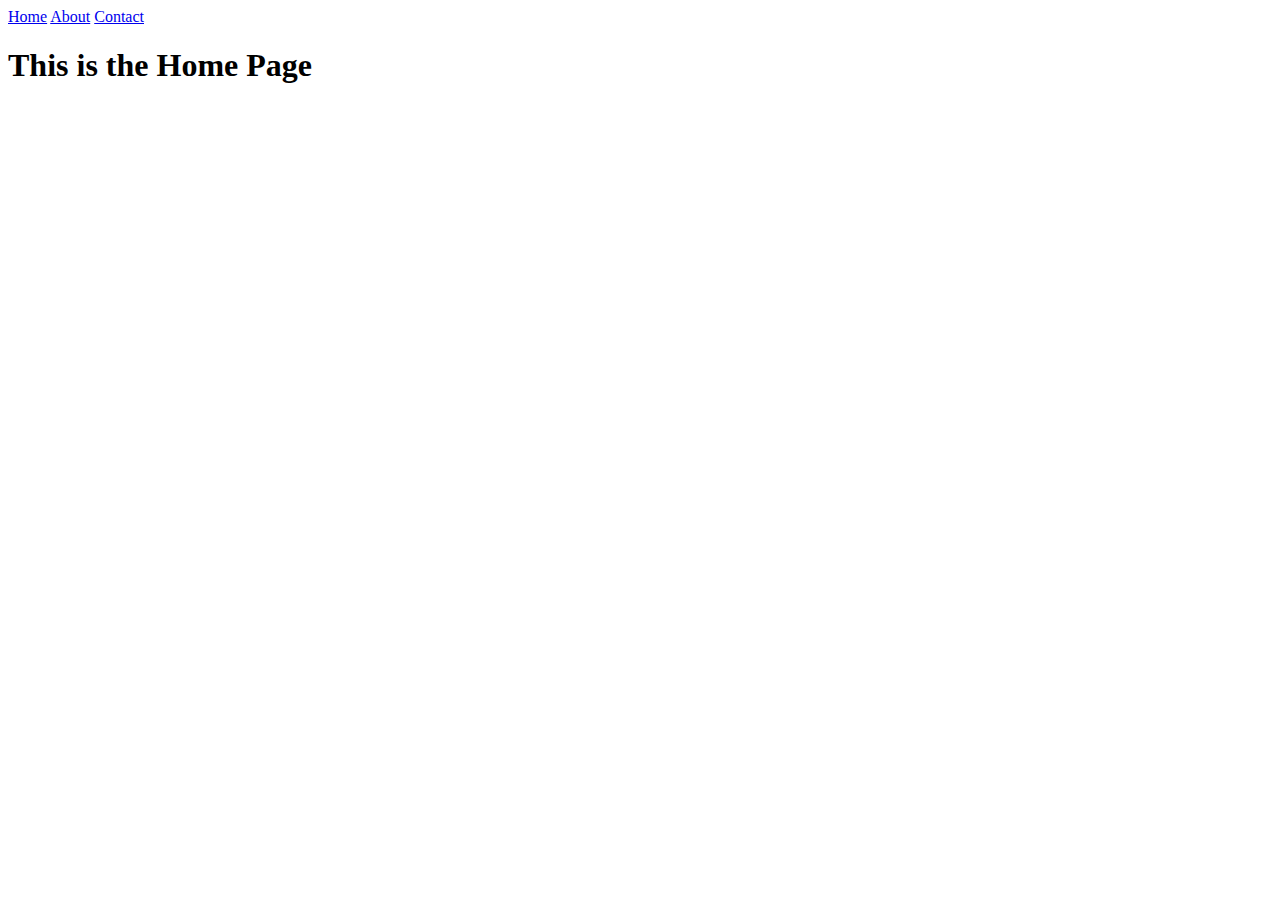
<file: HTML/WEEK1/Day2/index.html>
<!DOCTYPE html>
<html lang="en">
<head>
    <meta charset="UTF-8">
    <meta name="viewport" content="width=device-width, initial-scale=1.0">
    <title>Document</title>
</head>
<body>
    

    <!-- Semantic Elements -->
<header>
     <nav>
          <a href="./index.html" title="Home">Home</a>
          <a href="./about.html" title="about">About</a>
          <a href="./contact.html" title="contact">Contact</a>


    
     </nav>
     <section>
      <h1> This is the Home Page</h1>




     </section>
</header>
<main>
<section>



</section>
<section>


</section>
<section>


</section>





</main>
<footer>


</footer>






</body>
</html>
</file>
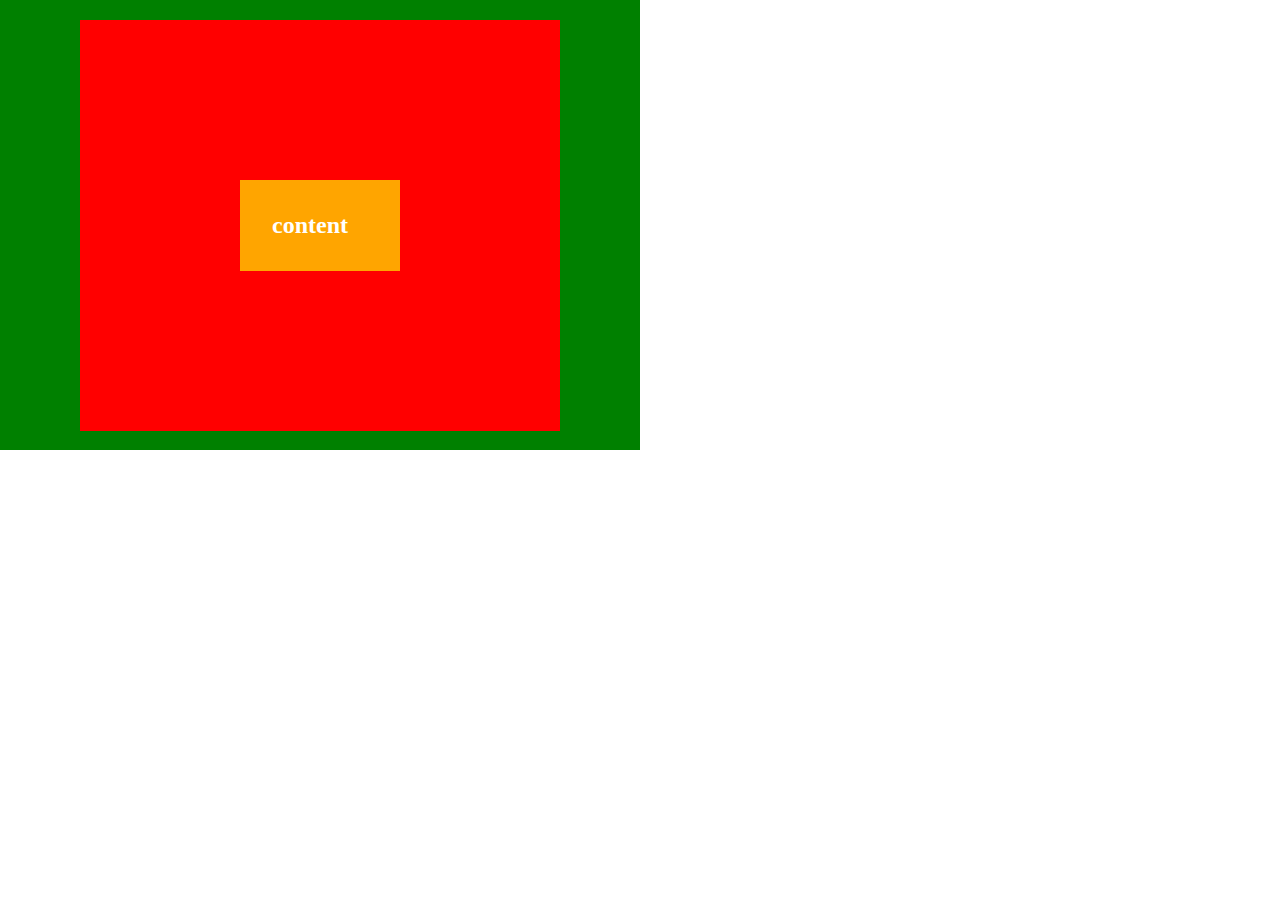
<file: HTML/WEEK2/Main Class/index.html>
<!DOCTYPE html>
<html lang="en">
<head>
    <meta charset="UTF-8">
    <meta name="viewport" content="width=device-width, initial-scale=1.0">
    <title>Document</title>
    <link rel="stylesheet" href="./style.css">
    <style>

    </style>
</head>
<body>
    <section class="box">
        <div class="container">
            <h2 class="content">content</h2>
            <!-- <h2 class="content">content2</h2> -->
        </div>
    </section>
    
</body>
</html>
</file>
<file: HTML/BOX MODEL/style.css>
*{
    padding: 0;
    margin: 0;
    box-sizing: border-box;
}
.Box{
    width: 100%;
    height: 100vh;
    background-color: aqua;
}
.container{
    width: 27rem;
    /* height: 25rem; */
    background-color: rgb(39, 29, 102);
    margin: 0 auto;
    padding: 50vh 0;
}
.content{
    background-color: rgb(21, 0, 255);
    display: inline;
    color: white;
    /* padding  */

    /* padding: 3rem; */
    padding-top: 3rem;
    padding-right: 3rem;
    padding-bottom: 3rem;
    padding-left: 3rem;
    /* border  */

    /* border: 3rem solid grey; */
    border-top: 3rem solid rgb(147, 14, 249);
    border-right: 3rem solid rgb(233, 12, 215);
    border-bottom: 3rem solid rgb(230, 193, 6);
    border-left: 3rem solid rgb(33, 106, 9);
    /* margin  */

    /* margin: 5rem; */
    /* margin-top: 5rem; */
    margin-right: 5rem;
    /* margin-bottom: 5rem; */
    margin-left: 5rem;
}
</file>
<file: HTML/FLEX BOX/style.css>
*{
    padding: 0;
    margin: 0;
    box-sizing: border-box;
}

/* .flex-container{
    height: 30rem;
    display: flex;
    flex-direction: column;
} */

*{
    padding: 0;
    margin: 0;
    box-sizing: border-box;
}

.flex-container{
    width: 80%;
    height: 30rem;
    display: flex;
    flex-direction: row;
    gap: 9rem;
    background-color: blue;
    justify-content: center;
    align-items: center;
    /* align-items: stretch; */
    flex-wrap: wrap;

}

.flex-container div {
    padding: 2rem;
}
</file>
<file: HTML/LANDING PAGE PROJECT/IndexStyle.css>
*{
    padding: 0;
    margin: 0;
    box-sizing: border-box;
    /* font-family: 'Roboto', sans-serif; */
}

.head1{
    width: 100%;
    height: 83vh;
    background-color: rgb(190, 248, 229);
    display: flex;
    /* justify-content: center; */
    /* align-items: center; */
}

.divcheck{
    width: 90%;
    height: 10rem;
    display: flex;
    flex-direction: row;
    gap: 5rem;
    /* background-color: blue; */
    justify-content: start;
    align-items: start;
    /* align-items: stretch; */
    flex-wrap: wrap;
    margin-left: 6.5rem;
    margin-top: 2rem;

}

.divnav{
    display: flex;
    flex-direction: row;
    font-size: 2.5rem;
    /* color: aquamarine; */

}

.divnav2{
    color: rgb(10, 149, 103);
}

.divcheck1{
    /* margin-right: 40rem; */
    font-size: 2.5rem;
}

.divcheck2{
    display: flex;
    gap: 1rem;
    /* font-size: 3.5rem; */
    
}

.divcheck2 a{
    color: rgb(22, 20, 20);
    font-size: 1.5rem;
}


.divcheck2 a:hover{
    color: rgb(50, 185, 140);
    /* font-size: 2.5rem; */
}

.hd{
    color: blueviolet;
}

.sec1{
    

}

.nav1{

}

.div1{
    margin-left: 5rem;

}

.div3 h1{
    font-size: 6rem;
}

.div3{
    margin-top: 7rem;
}

.divj{
    
    /* margin-bottom: 20rem; */
}

.header1, div3{
    display: flex;
    margin-bottom: 5rem;

}

.span1{
    font-size: 2rem;
    /* margin-left: 3rem; */
    

}

.div2{
    margin-left: 10rem;
    

}

.span2{

}

.div3{
    display: flex;
    flex-direction: row;
    gap: 19rem;
    margin-left: 6.5rem;
    /* flex-direction: column;
    gap: 5rem;
    width: 30%;
    height: 7rem;
    align-items: start;
    margin-left: 7.5rem;
    margin-top: 3rem;
    margin-bottom: 30rem;
    padding-bottom: 3rem; */

}

.divkb h3{
    align-items: start;
    display: flex;
    margin-top: .5rem;
}

.divkon h4{
    align-items: start;
    display: flex;
    margin-top: .5rem;
}

.divmix{
    display: flex;
    flex-direction: row;
    width: 30%;
    height: 7rem;
    align-items: start;
    gap: 2rem;
    font-size: 6.5rem;
}

#hero{
    display: flex;
    width: 100%;
    height: 100vh;
    margin-bottom: rem;
    padding-bottom: 32rem;
    align-items: end;
    /* margin-right: 6rem; */
    /* width: 100%;
    height: 89vh;
    display: flex;
    margin-left: 50rem
    margin-top: 20rem;
    align-items: end;
    justify-content: end; */
}

.divhero{
    display: flex;
    align-items: end;
    
    /* width: 10%;
    height: vh; */
}

.divcombo{
    display: flex;
    gap: 1rem;
    flex-direction: column;
    /* display: flex;
    gap: 1rem; */
}

.divsocials{
    display: flex;
    flex-direction: row;
    gap: 1rem;

}

.divsocials a:hover{
    display: flex;
    background-color: rgb(199, 199, 235);
    font-size: .5rem;
}

.divsocials a{
    display: flex;
    background-color: rgb(189, 245, 225);
}

.sectech{
    display: flex;
    background-color: rgb(243, 239, 234);
    width: 100%;
    height: 83vh;
    align-items: start;
    justify-content: start;
    /* margin-left: 7.5rem; */
    font-size: 2rem;
    /* flex-direction: column; */
    gap: 2rem;
}

.divicon{
    display: flex;
    flex-direction: row;
    gap: 25rem;
    /* margin-right: 20rem; */
    align-items: start;
    font-size: larger;

}

.divsectech1{
    display: flex;
    /* margin-right: 5rem; */
    
}

.divmu{
    display: flex;
    flex-direction: row;
    gap: rem;
    margin-left: 6.5rem;
}

.divnun{
    display: flex;
    flex-direction: column;
    gap: 2rem;
}

.divtag{
    display: flex;
    flex-direction: column;
    gap: 1rem;
}

.divtag2{
    display: flex;
    flex-direction: column;
    gap: 1rem;
}

.divtag p{
    font-size: 1rem;
}

.divtag2 p{
    font-size: 1rem;
}

.divtag3{
    display: flex;
    flex-direction: column;
    gap: 1rem;
}

.divtag3 p{
    font-size: 1rem;
}

/* .divnunp{
    display: flex;
    flex-direction: column;
    gap: 6rem;
} */

.divcum{
     display: flex;
     flex-direction: column;
     gap: 2rem;
}

.divsum{
    display: flex;
    flex-direction: column;
    gap: 2rem;
}

.divcombo2{
    display: flex;
    flex-direction: column;
    gap: 10rem;
}

.divcombo2 h3{
    display: flex;
    flex-direction: column;
    margin-left: 6.5rem;
    margin-top: 4.5rem;
}

.sectech2{
    background-color: rgb(233, 239, 237);
    width: 100%;
    height: 50vh;
    /* flex-direction: row; */
    
}

.divcoffee{
    display: flex;
    flex-direction: row;
    gap: 10rem;
    align-items: center;
    margin-left: 10rem;
}

/* #coffee{
    display: flex;
width: 30%;
height: 40vh;

align-items: start;
} */

/* .divcoffee h3{
    margin-bottom: 12rem;
    font-size: 2rem;
} */

.divkey{
    display: flex;
    flex-direction: row;
    gap: 6rem;
}

.divtry{
    display: flex;
    flex-direction: column;
    gap: 2rem;
    margin-top: 6.5rem;
    /* margin-right: rem; */
    width: 35%;
}

.divcoffee img{
    display: flex;
    align-items: start;
    width: 70%;
    height: 50vh;
    margin-top: rem;
    
}

.divtry h3{
    font-size: 2rem;
}

.divtry p{
    font-size: 1rem;
}

.sectech3{
    background-color: rgb(88, 126, 88);
    width: 100%;
    height:95vh;
    /* gap: 5rem; */
}

.divlastimg{
    display: flex;
    flex-direction: column;
    gap: 1.5rem;
    width: 30%;
    background-color: rgb(222, 191, 251);
    height: 55vh;
}

.divlastimg2{
    display: flex;
    flex-direction: column; 
    gap: 1.5rem;
    width: 30%;
    background-color: rgb(217, 187, 246);
    height: 55vh;
    /* margin-left: 8rem; */
 }

 .divlastimg3{
    display: flex;
    flex-direction: column;
    /* margin-left: 8rem; */
    gap: 1.5rem;
    width: 30%;
    background-color: rgb(215, 184, 244);
    height: 55vh;

    /* height: 2vh; */
}

.divimgall{
    display: flex;
    flex-direction: row;
    gap: 2rem;
    margin-left: 6.5rem;
    margin-top: 5rem;
}

.divlastimg:hover{
    display: flex;
    background-color: rgb(227, 206, 247);
    box-shadow: 10px 10px 10px black;
    font-family: 'Roboto', sans-serif;
    
    
}

.divlastimg2:hover{
    display: flex;
    background-color: rgb(224, 206, 246);
    box-shadow: 10px 10px 10px black;
}

.divlastimg3:hover{
    display: flex;
    background-color: rgb(225, 203, 246);
    box-shadow: 10px 10px 10px black;
}

.divimggbo{
    display: flex;
    flex-direction: column;
    /* gap: 6rem; */
}

.divimggbo h3{
    display: flex;
    /* margin-top: 5rem; */
    font-size: 2rem;
    margin-left: 6.5rem;
}

.divh3{
    display: flex;
    margin-top: 5rem;
}

.divlastimg h3 p{
    display: flex;
    /* margin-right: 12rem; */
    font-size: 1rem;
}

.divlastimg h3{
    display: flex;
    font-size: 1rem;
    padding-right: 10rem;
    align-items: start;
    /* margin-right: 3rem; */
    /* margin-right: 12rem; */

}

.divlastimg2 h3{
    display: flex;
    margin-right: 12rem;
    font-size: 1rem;
}

.divlastimg3 h3{
    display: flex;
    margin-right: 12rem;
    font-size: 1rem;
}

.divlogo{
    display: flex;
    gap: .5rem;
    margin-left: 6.2rem;
}

.divlogo2{
    display: flex;
    gap: .5rem;
    margin-left: 6.2rem;
}

.divlogo3{
    display: flex;
    gap: .5rem;
    margin-left: 6.2rem;
}

.divlogo a:hover{
    display: flex;
    background-color: rgb(249, 224, 224);
}

.divlogo2 a:hover{
    display: flex;
    background-color: rgb(248, 211, 211);
}

.divlogo3 a:hover{
    display: flex;
    background-color: rgb(246, 221, 221);
}

.divlastimg p{
    display: flex;
    margin-left: 6.5rem;
}


.divlastimg2 p{
    display: flex;
    margin-left: 6.5rem;
}


.divlastimg3 p{
    display: flex;
    margin-left: 6.5rem;
}

.footerall{
    display: flex;
    background-color: rgb(135, 235, 235);
    width: 100%;
    height: 47vh;
}

.footergbo{
    display: flex;
    flex-direction: row;
    gap: 12rem;
    margin-top: 3rem;
    margin-left: 4rem;
}

.footerstart{
    display: flex;
    gap: 1.5rem;
    flex-direction: column;
}

.footerstart2{
    display: flex;
    flex-direction: column;
    gap: 1.5rem;
}


.footerstart3{
    display: flex;
    flex-direction: column;
    gap: 1.5rem;
}

.footerstart4{
    display: flex;
    flex-direction: column;
    gap: 1.5rem;
}

.divfooterlist{
    display: flex;
    flex-direction: column;
    gap: .5rem;
}

.divfooterlist2{
    display: flex;
    flex-direction: column;
    gap: .5rem;
}

.divfooterlist3{
    display: flex;
    flex-direction: column;
    gap: .5rem;
}

.divfooterlist4{
    display: flex;
    flex-direction: column;
    gap: .5rem;
}

.divfooterlist h4:hover{
    display: flex;
    color: green;
}

.divfooterlist2 h4:hover{
    display: flex;
    color: green;
}

.divfooterlist3 h4:hover{
    display: flex;
    color: green;
}

.divfooterlist4 h4:hover{
    display: flex;
    color: green; 
}
.divotu{
    display: flex;
    flex-direction: row;
    gap: 12rem;
    /* margin-top: ; */
}

.footerjoin{
    display: flex;
    /* flex-direction: column; */
    
}

.footerstart5{
    display: flex;
    flex-direction: column;
    gap: 1.5rem;
    margin-top: 3rem;
}

.fscombine{
    display: flex;
    flex-direction: column;
    gap: 3rem;
}

.fsjoint{
    display: flex;
    flex-direction: row;
    /* margin-top: 10rem; */
    /* gap: 3rem; */
}

.submit{
    margin-top: 6.7rem;
    margin-right: 29rem;
    /* display: flex; */

}




/* .fsubmit{
    display: flex;
    flex-direction: row;
    padding-bottom: 4rem;
} */
/* .divfooter{
    display: flex;
    flex-direction: row;
    gap: 12rem;
} */
/* .divkey p{
    display: flex;
    margin-top: 9rem;
    margin-right: 10rem;
} */

/* .divcoffee img{
    display: flex;
} */

/* .mainbabe{
    display: flex;
    align-items: start;
    margin-left: 7.5rem;
} */
</file>
<file: HTML/MEDIA QUERY/style.css>
*{
    padding: 0;
    margin: 0;
    box-sizing: border-box;
}




 *{
    padding: 0;
    margin: 0;
    box-sizing: border-box;
}

.container{
    width: 100%;
    height: 80vh;
    background-color: aqua;
    display: flex;
    justify-content: center;
    align-items: center;
}

.subContainer{
    width: 80%;
    margin: 0 auto;
    display: flex;
    gap: 2rem;
    background-color: yellow;
    padding: 3rem 1rem;
}
.subContainer div {

}

.imgsetup img{
    width: 100%;
    height: auto;
    
}

.secimg{
    text-align: center;
    margin-top: 5rem;
}

/* .displaynon{
    display: none;
} */


/* this is my media query section  */

@media (max-width:1024px){
    .subContainer{
        background-color: blue;
        color: white;
    }

    .imgsetup img{
        display: none;
    }
    
}

@media(max-width:768px){
    .secimg{
        display: block;
    }

    .imgsetup img{
        display: block;
    }
}
 @media (max-width:425px){
    .subContainer{
        flex-direction: column;
    }

    .container{
        height: auto;
    }
    
    .displaynon{
        display: none;
    }
}


/* .container{
    width: 100%;
    height: 80vh;
    background-color: aqua;
    display: flex;
    justify-content: center;
    align-items: center;
}

.subContainer{
    width: 80%;
    margin: 0 auto;
    display: flex;
    gap: 2rem;
    background-color: yellow;
    padding: 3rem 1rem;
}
.subContainer div {

}

@media (max-width:1024px){
    .subContainer{
        background-color: blue;
        color: white;
    }
} */
</file>
<file: HTML/POSITIONING/style.css>
*{
    padding: 0;
    margin: 0;
    box-sizing: border-box;
}
.sec1{
    width: 80%;
    height: 40rem;
    background-color: aqua;
    position: static;
}

.sec1{
    width: 100%;
    height: 25rem;
    background-color: red;
    color: white;
    display: flex;
    align-items: center;
    padding: 0 2rem;
    gap: 1rem;
}
.sec1-content1{
    background-color: green;
    padding: 3rem 1rem;
}
.sec1-content2{
    background-color: yellow;
    padding: 3rem 1rem;
    color: black;
}

/* positioning relative */


*{
    padding: 0;
    margin: 0;
    box-sizing: border-box;
}
.sec2{
    width: 80%;
    height: 40rem;
    background-color: aqua;
    position: relative;
}

.sec2{
    width: 100%;
    height: 25rem;
    background-color: brown;
    color: white;
    display: flex;
    align-items: center;
    padding: 0 2rem;
    gap: 1rem;
    position: relative;
    top: 4rem;
}
.sec2-content1{
    background-color: green;
    padding: 3rem 1rem;
    position: relative;
    bottom: 6rem;
}
.sec2-content2{
    background-color: yellow;
    padding: 3rem 1rem;
    color: black;
    position: relative;
    top: 6rem;
}

/* position fixed */

.content1{
    padding: 2rem;
    background-color: orange;
    width: 20rem;
    /* height: 20rem; */
    position: fixed;
    top: 0rem;
    /* bottom: 0rem; */
    
}

/* position Absolute  */

.sec4 {
    width: 80%;
    /* margin: 10rem 5rem 0 ; */
    margin-top: 10rem;
    margin-right: 5rem;
    margin-left: 5rem;
    margin-bottom: 0;
    padding: 8rem 4rem;
    background-color: blue;
    position: relative;
    /* top: 15rem; */
    color: white;
    display: flex;
    gap: 3rem;
}

.sec4-content1{
    position: absolute;
    background-color: #4d0943;
    right: .1rem;
    top: 0;
    width: 20rem;
}
.sec4-content2{
    position: absolute;
     background-color: rgb(14, 108, 89);
    padding: 2rem;
    /* z-index: ; */
    left: .1rem;
    /* bottom: 5rem; */
    top: 0rem;
    width: 20rem;
}

/* position sticky */

.stickyContainer{
    width: 80%;
    /* height: 40rem; */
    background-color: #4d0943;
    color: white;
    z-index: 5;
    position: relative;
    /* margin-top: 20rem; */
    margin: 5rem auto;
    padding: 5rem 2rem;
}
.heading1{
    position: sticky;
    top: 0;
}


/* Positioning Text In An Image */

.imagecontainer{
    width: 60%;
    height: 30rem;
    background-color: blue;
    position: relative;
    margin-top: 2rem;
}

.img{
    width: 100%;
    height: 100%;
    object-fit: cover;
}

.move{
    background-color: red;
    padding: 2rem;
    position: absolute;
    bottom: 0;
    left: 0;
}
</file>
<file: HTML/SELECTORS/SelectorStyle.css>
/* universal selector  */
*{
    padding: 0;
    margin: 0;
    box-sizing: border-box;
}
/* element selector  */
p{
    background-color: orange;
    color: white;
}
/* id selector  */
#ptag{
    background-color: red;
    color: green;
}
/* class selector  */
.pclass{
    background-color: blue;
    color: white;
}

/* grouping selector  */
h1, span, h5{
    font-size: 5rem;
    background-color: chartreuse;
}

/* combinator selector  */
.combinator h4{
    background-color: blue;
    color: white;
    text-align: center;
    padding: 2rem 0;
}

/* Psuedo class Selector  */

.unvisited:link{
    background-color: rgb(11, 255, 255);
    color: white;
    font-size: 2rem;
}
.visited:visited{
    /* background-color: green; */
    color: rgb(109, 10, 249);
    font-size: 2rem;
}
.selected:hover{
    background-color: gold;
    color: white;
    font-size: 2rem;
}
.active:active{
    background-color: blue;
    color: white;
    font-size: 2rem;
}
.ptext:hover{
    background-color: blue;
    color: white;
    padding: 3rem 0;
    font-size: 1.5rem;
}
.randomLink:link{
    /* background-color: green; */
    color: black;
}
.randomLink:visited{
    color: red;
}
.randomLink:active{
    color: yellow;
}

 /* :first-child :last-child :nth-child() */

.menu li:first-child{
    margin-top: 5rem;
    color: aqua;
}
.menu li:last-child{
    color: rgb(198, 13, 13);
}

.menu li:nth-child(3){
    background-color: blue;
    color: white;
}
.menu li:nth-child(5){
    background-color: rgb(164, 226, 128);
    color: white;
}
.menu li:nth-child(even){
    background-color: rgb(125, 125, 239);
    color: white;
}
.menu li:nth-child(odd){
    background-color: rgb(81, 7, 7);
    color: white;
}

 /* Pseudo-elements */

.header1::first-letter{
    font-size: 5rem;
    background-color: blue;
}
.text1::first-line{
    font-size: 2rem;
    background-color: rgb(25, 98, 118);
}

/* Pseudo-elements ::before ::after */

.thisTag::before{
    content: "";
    margin-bottom: 2rem;
    background-color: green;
    padding: 1rem;
}
.thisTag::after{
    content: "";
    margin-bottom: 30rem;
    background-color: rgb(5, 48, 54);
    padding: 2rem;
}
</file>
<file: HTML/WEEK2/style.css>
h1{
    color: red;

}

#text1{
    color: blue;

}

#text2{
    color: aqua;
}

.class{
    color: green;
}
</file>
<file: HTML/Assignment/index/style.css>
*{
    padding: 0%;
    margin: 0%;
    box-sizing: border-box;
}

.s1{
    width: 60%;
    height: 70vh;
    background-color: green;
    justify-content: center;
    align-items: center;
    padding-top: 4.4rem;
    padding-left: 18rem;
    margin-left: 20rem;
    margin-top: 8rem;
    color: rgba(72, 66, 66, 0.279);
}

.f{
    width: 50%;
    height: 50vh;
    background-color: rgba(255, 255, 255, 0.929);
    justify-content: center;
    align-items: center;
    /* padding: .5rem; */
    
    
}

.d1{
    /* width: 10%; */
    /* height: vh; */
    justify-content: center;
    align-items: center;
    padding-left: .5rem;

}

.p{
    width: 16rem; 
    height: 5vh;
    /* justify-content: center;
    align-items: center; */
    /* padding-left: 1.1rem; */
    padding-top: 1.3rem;

}

.h6{
    padding-top: .5rem;
    /* padding-left: 2rem; */

}

.d2{

}

.n{
    width: 89%;
    height: 3.5vh;
    margin: .5rem;

}

.e{
    width: 89%;
    height: 3.5vh;
    margin: .5rem;

}

.pn{
    width: 89%;
    height: 3.5vh;
    margin: .5rem;

}

.w{
    width: 89%;
    height: 3.5vh;
    margin: .5rem;

}

.t{

    width: 89%;
    /* height: 4rem; */
    margin: .5rem;
    padding: 0rem 2rem 3rem .2rem;

    

}

.sub{
    margin: .5rem;
    width: 89%;
    height: 4.5vh;
    background-color: green;
    border: none;

}

.span{
    
    
    
}

.s2{
    
    font-size:.6rem;
    margin-left: 5.5rem;
    text-align: left;
    
    
    
}

.pf{
    font-size: .6rem;
    text-align: start;
    
    

    
}

.ap{
    font-size: .6rem;
    margin-left: 3.rem;
    
    
    
    


}
</file>
<file: HTML/WEEK1/cssClass/Style.css>
h1(
    
)
</file>
<file: HTML/WEEK2/Main Class/style.css>
*{
    padding: 0%;
    margin: 0%;
    box-sizing: border-box;
}

.box{
    width: 50%;
    height: 50vh;
    background-color: green;
    display: flex;
    justify-content: center;
    align-items: center;
}

.container{
    width: 30rem;
    background-color: red;
    /* justify-content: center;
    text-align: center;
    border: 2rem blue; */
    margin: 5rem;
    padding: 10rem;
}

.content{
    background-color: orange;
    color: white;
    padding: 2rem;
    border: 5rem;
    

}

.content2{
    background-color: red;
    color: white;
    padding: 2rem;
    border: 2rem solid blue  ;
}
</file>
